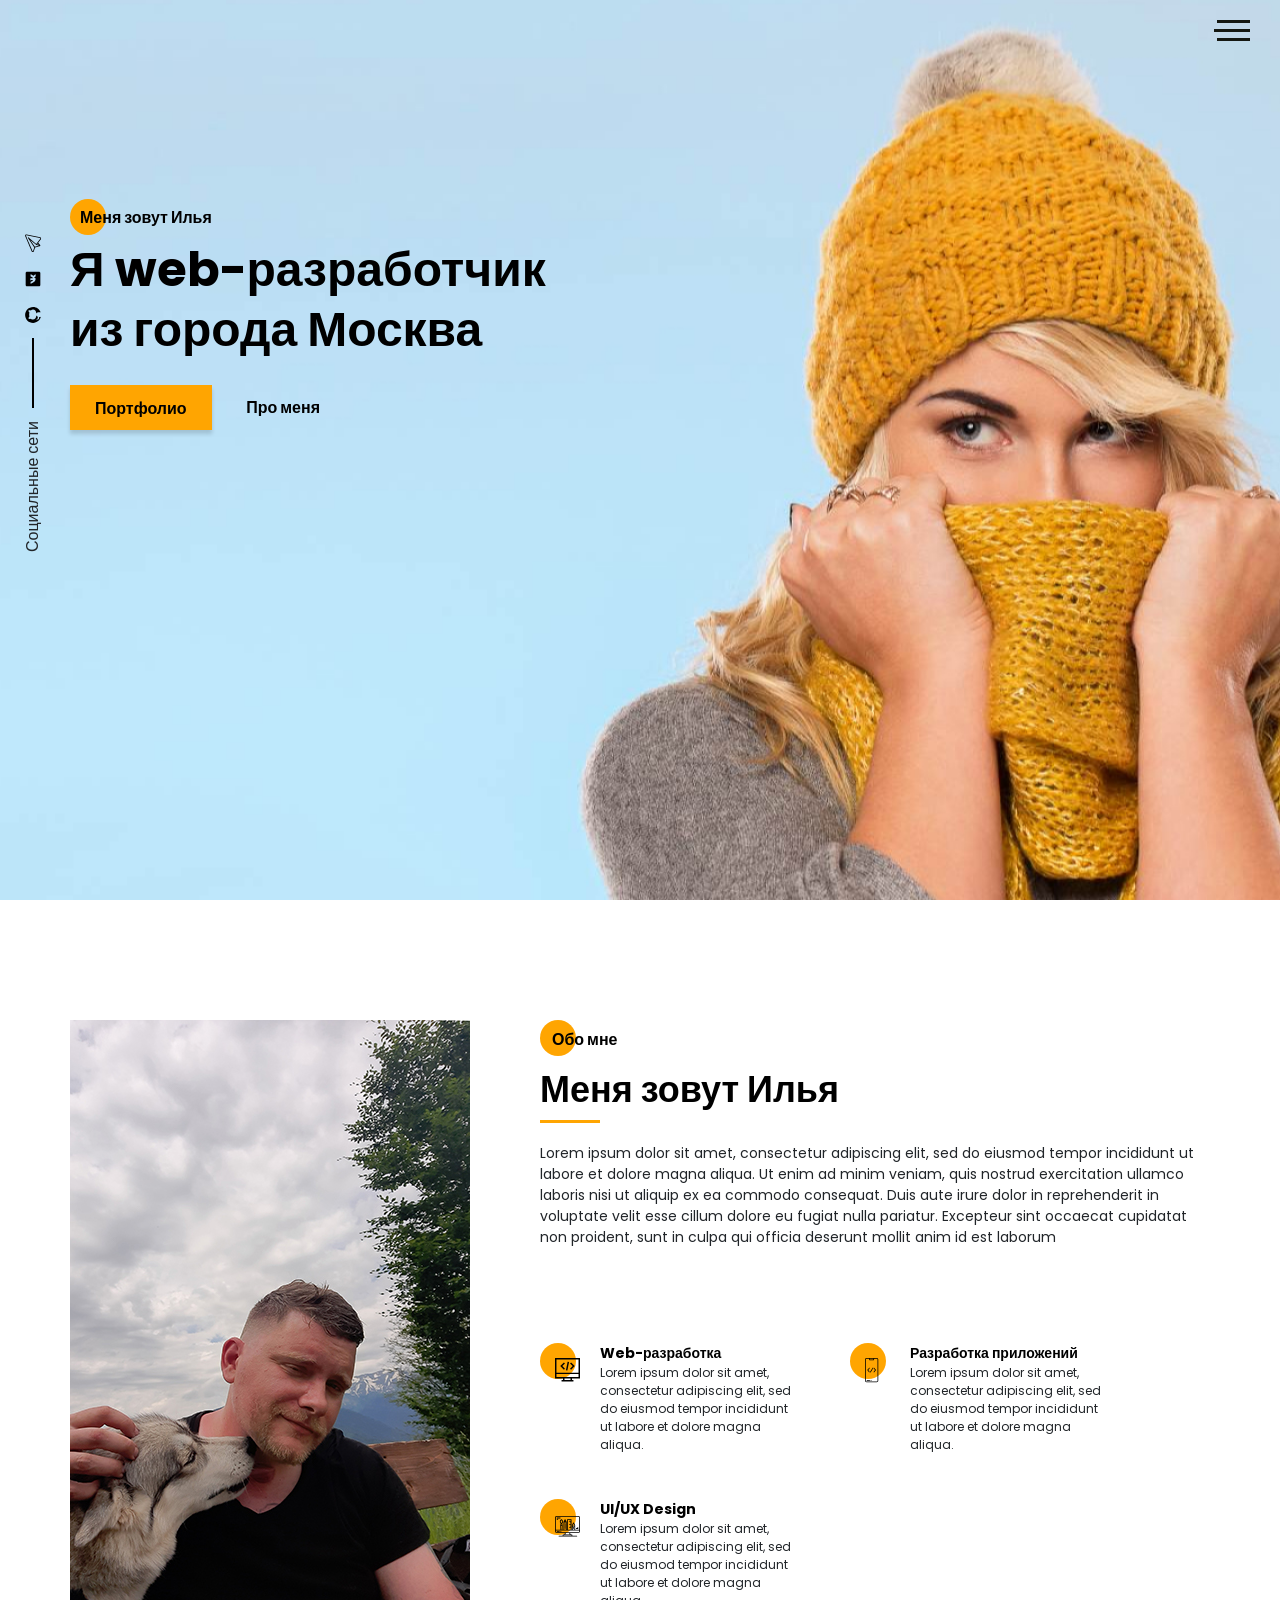
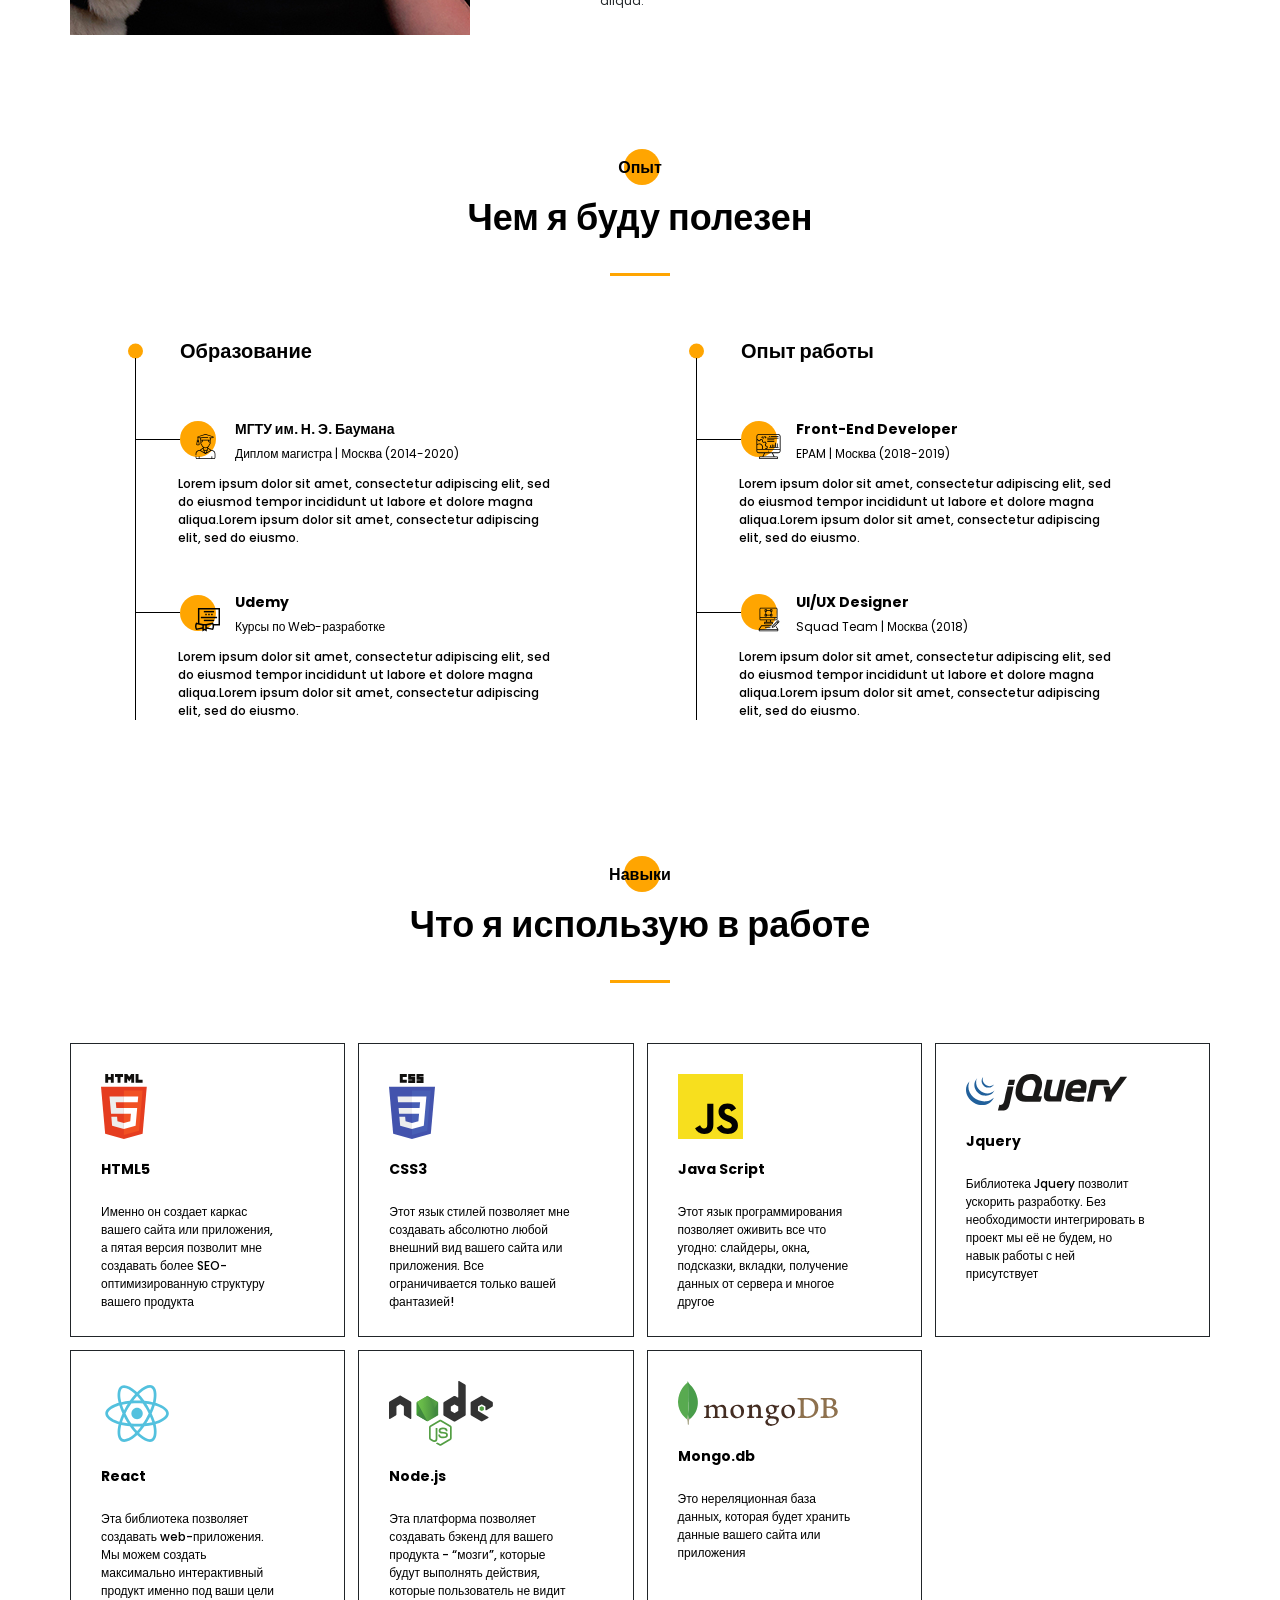
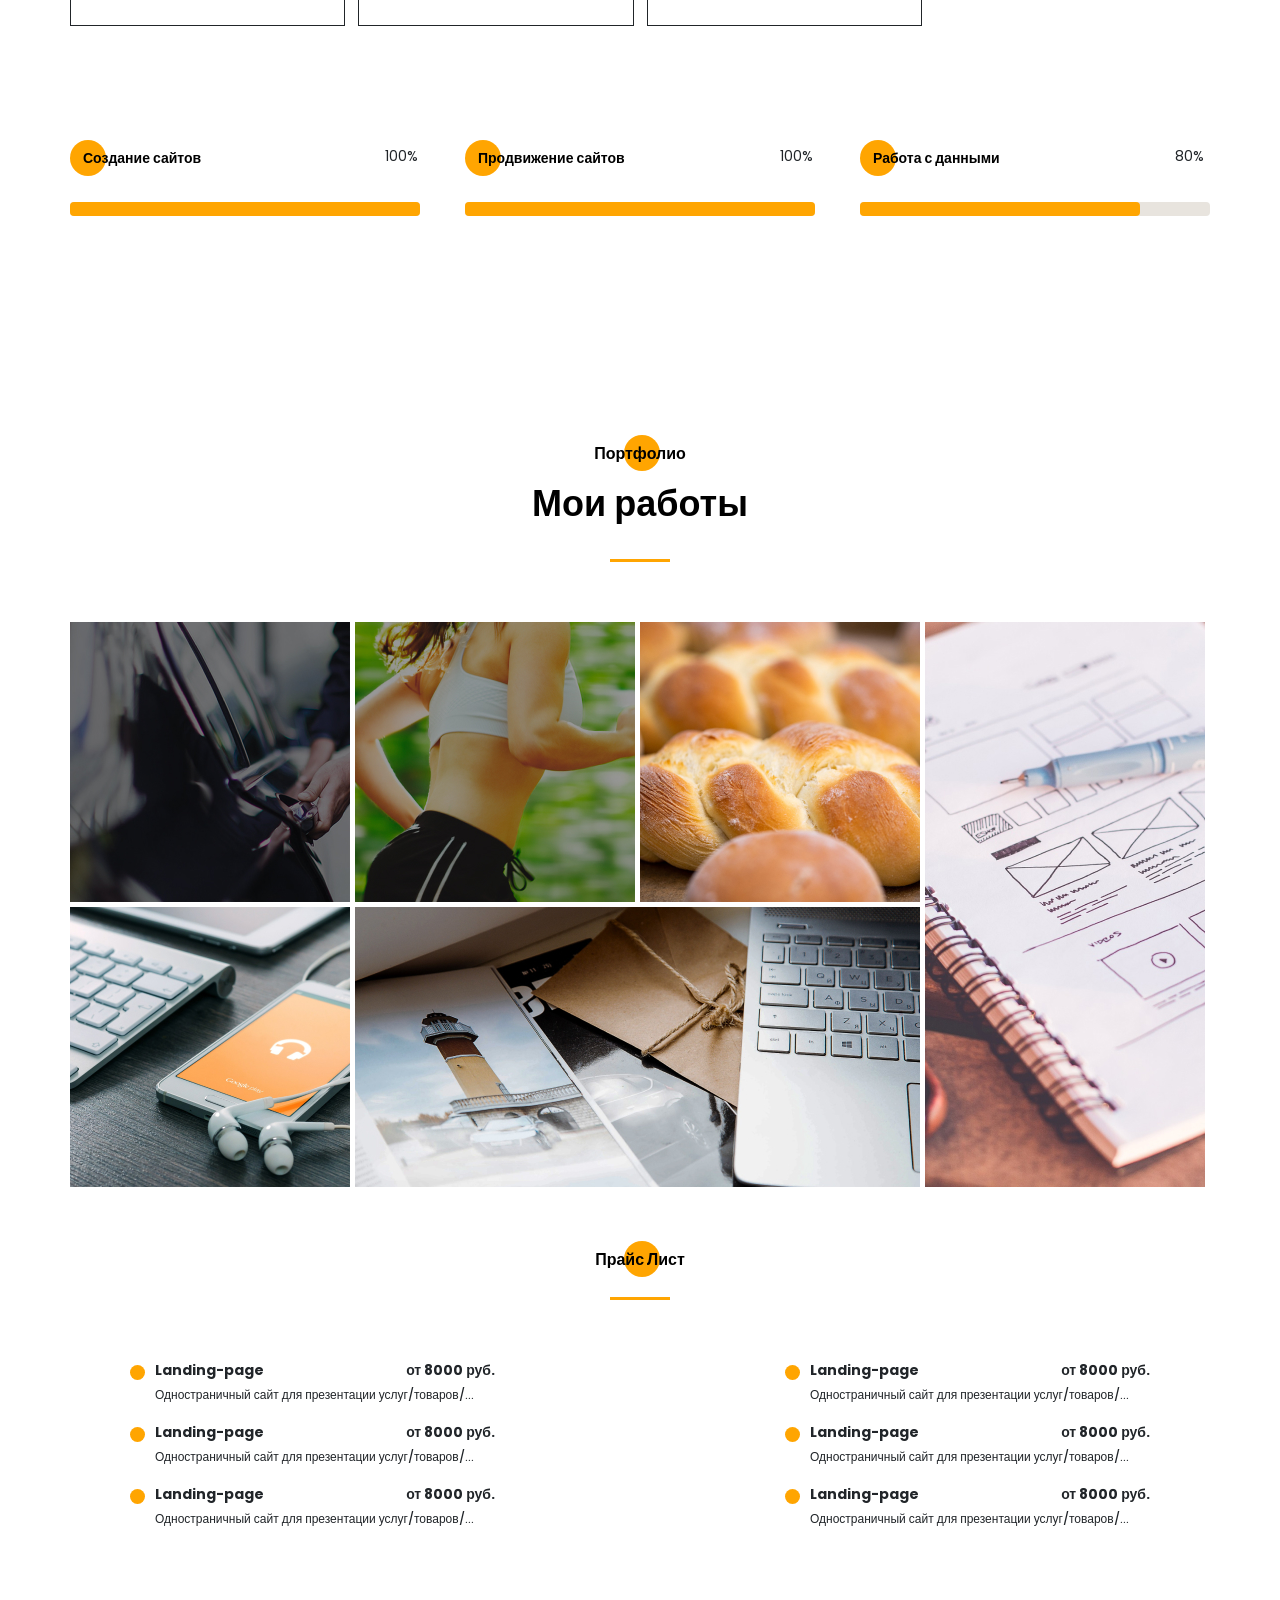
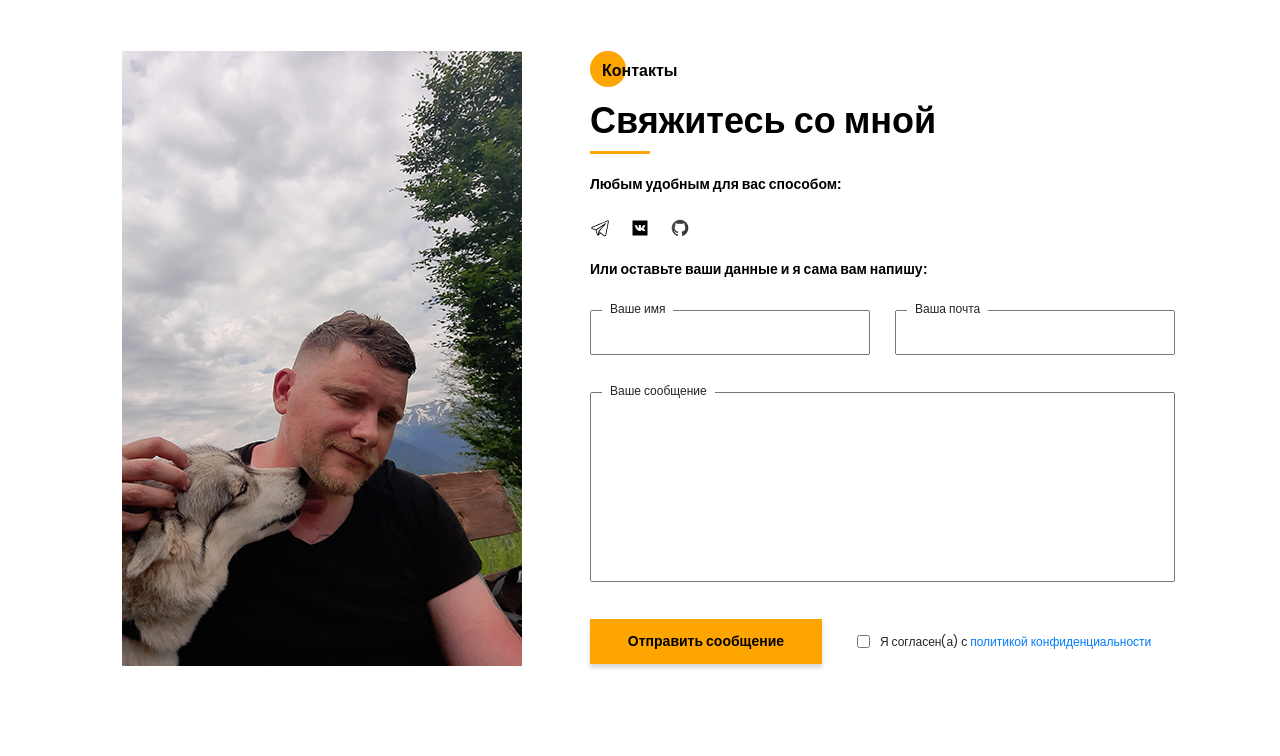
<file: src/index.html>
<!DOCTYPE html>
<html lang="ru" xmlns: xmlns:>
<head>
    <meta charset="UTF-8">
    <meta name="viewport" content="width=device-width, initial-scale=1.0">
    <meta http-equiv="X-UA-Compatible" content="ie=edge">
    <title>Portfolio</title>
    <meta name="title" content="Мое портфолио">
    <meta name="description" content="Здесь вы сможете ознакомиться с моими работами и узнать больше обо мне">

    <!-- Open Graph / Facebook -->
    <meta property="og:type" content="website">
    <meta property="og:url" content="https://metatags.io/">
    <meta property="og:title" content="Мое портфолио">
    <meta property="og:description" content="Здесь вы сможете ознакомиться с моими работами и узнать больше обо мне">
    <meta property="og:image"
          content="https://metatags.io/assets/meta-tags-16a33a6a8531e519cc0936fbba0ad904e52d35f34a46c97a2c9f6f7dd7d336f2.png">

    <!-- Twitter -->
    <meta property="twitter:card" content="summary_large_image">
    <meta property="twitter:url" content="https://metatags.io/">
    <meta property="twitter:title" content="Мое портфолио">
    <meta property="twitter:description"
          content="Здесь вы сможете ознакомиться с моими работами и узнать больше обо мне">
    <meta property="twitter:image"
          content="https://metatags.io/assets/meta-tags-16a33a6a8531e519cc0936fbba0ad904e52d35f34a46c97a2c9f6f7dd7d336f2.png">

    <!-- Favicon  -->
    <link rel="apple-touch-icon" sizes="57x57" href="icons/favicon/apple-icon-57x57.png">
    <link rel="apple-touch-icon" sizes="60x60" href="icons/favicon/apple-icon-60x60.png">
    <link rel="apple-touch-icon" sizes="72x72" href="icons/favicon/apple-icon-72x72.png">
    <link rel="apple-touch-icon" sizes="76x76" href="icons/favicon/apple-icon-76x76.png">
    <link rel="apple-touch-icon" sizes="114x114" href="icons/favicon/apple-icon-114x114.png">
    <link rel="apple-touch-icon" sizes="120x120" href="icons/favicon/apple-icon-120x120.png">
    <link rel="apple-touch-icon" sizes="144x144" href="icons/favicon/apple-icon-144x144.png">
    <link rel="apple-touch-icon" sizes="152x152" href="icons/favicon/apple-icon-152x152.png">
    <link rel="apple-touch-icon" sizes="180x180" href="icons/favicon/apple-icon-180x180.png">
    <link rel="icon" type="image/png" sizes="192x192" href="icons/favicon/android-icon-192x192.png">
    <link rel="icon" type="image/png" sizes="32x32" href="icons/favicon/favicon-32x32.png">
    <link rel="icon" type="image/png" sizes="96x96" href="icons/favicon/favicon-96x96.png">
    <link rel="icon" type="image/png" sizes="16x16" href="icons/favicon/favicon-16x16.png">
    <link rel="manifest" href="icons/favicon/manifest.json">
    <meta name="msapplication-TileColor" content="#ffffff">
    <meta name="msapplication-TileImage" content="icons/favicon//ms-icon-144x144.png">
    <meta name="theme-color" content="#ffffff">

    <link rel="stylesheet" href="sass/stile.min.css">
</head>
<body>
<aside class="sidepanel">
    <a href="#" class="sidepanel__link "><img class="social sidepanel__rotate" src="icons/social/telegram.svg"
                                              alt="telegram"></a>
    <a href="#" class="sidepanel__link"><img class="social" src="icons/social/vk.svg" alt="VK"></a>
    <a href="#" class="sidepanel__link"><img class="social" src="icons/social/github.svg" alt="github"></a>
    <div class="sidepanel__divider"></div>
    <div class="sidepanel__text"><span>Социальные сети</span></div>
</aside>
<div class="menu">
    <div class="menu__block">
        <div class="menu__close">
            <svg width="29" height="30" viewBox="0 0 29 30" fill="none" xmlns="http://www.w3.org/2000/svg">
                <path id="Close"
                      d="M17.1568 14.5231L28.4489 3.23075C29.1837 2.49623 29.1837 1.30861 28.4489 0.574085C27.7144 -0.160437 26.5267 -0.160437 25.7922 0.574085L14.4998 11.8665L3.20781 0.574085C2.47295 -0.160437 1.28567 -0.160437 0.551149 0.574085C-0.183716 1.30861 -0.183716 2.49623 0.551149 3.23075L11.8432 14.5231L0.551149 25.8155C-0.183716 26.55 -0.183716 27.7376 0.551149 28.4721C0.917206 28.8385 1.39852 29.0226 1.87948 29.0226C2.36045 29.0226 2.84141 28.8385 3.20781 28.4721L14.4998 17.1798L25.7922 28.4721C26.1586 28.8385 26.6396 29.0226 27.1205 29.0226C27.6015 29.0226 28.0825 28.8385 28.4489 28.4721C29.1837 27.7376 29.1837 26.55 28.4489 25.8155L17.1568 14.5231Z"
                      fill="black"/>
            </svg>
        </div>
        <nav>
            <ul class="menu__list">
                <li class="menu__link"><a href="#">ПРО МЕНЯ</a></li>
                <li class="menu__link"><a href="#">МОЙ ОПЫТ</a></li>
                <li class="menu__link"><a href="#">МОИ НАВЫКИ</a></li>
                <li class="menu__link"><a href="#">МОИ РАБОТЫ</a></li>
                <li class="menu__link"><a href="#">ПРАЙС-ЛИСТ</a></li>
                <li class="menu__link"><a href="#">КОНТАКТЫ</a></li>
            </ul>
        </nav>
        <div class="menu__social">
            <a href="#">
                <svg xmlns="http://www.w3.org/2000/svg" x="0px" y="0px" width="20" height="20" viewBox="0 0 50 50">
                    <path d="M 44.376953 5.9863281 C 43.889905 6.0076957 43.415817 6.1432497 42.988281 6.3144531 C 42.565113 6.4845113 40.128883 7.5243408 36.53125 9.0625 C 32.933617 10.600659 28.256963 12.603668 23.621094 14.589844 C 14.349356 18.562196 5.2382813 22.470703 5.2382812 22.470703 L 5.3046875 22.445312 C 5.3046875 22.445312 4.7547875 22.629122 4.1972656 23.017578 C 3.9185047 23.211806 3.6186028 23.462555 3.3730469 23.828125 C 3.127491 24.193695 2.9479735 24.711788 3.015625 25.259766 C 3.2532479 27.184511 5.2480469 27.730469 5.2480469 27.730469 L 5.2558594 27.734375 L 14.158203 30.78125 C 14.385177 31.538434 16.858319 39.792923 17.402344 41.541016 C 17.702797 42.507484 17.984013 43.064995 18.277344 43.445312 C 18.424133 43.635633 18.577962 43.782915 18.748047 43.890625 C 18.815627 43.933415 18.8867 43.965525 18.957031 43.994141 C 18.958531 43.994806 18.959437 43.99348 18.960938 43.994141 C 18.969579 43.997952 18.977708 43.998295 18.986328 44.001953 L 18.962891 43.996094 C 18.979231 44.002694 18.995359 44.013801 19.011719 44.019531 C 19.043456 44.030655 19.062905 44.030268 19.103516 44.039062 C 20.123059 44.395042 20.966797 43.734375 20.966797 43.734375 L 21.001953 43.707031 L 26.470703 38.634766 L 35.345703 45.554688 L 35.457031 45.605469 C 37.010484 46.295216 38.415349 45.910403 39.193359 45.277344 C 39.97137 44.644284 40.277344 43.828125 40.277344 43.828125 L 40.310547 43.742188 L 46.832031 9.7519531 C 46.998903 8.9915162 47.022612 8.334202 46.865234 7.7402344 C 46.707857 7.1462668 46.325492 6.6299361 45.845703 6.34375 C 45.365914 6.0575639 44.864001 5.9649605 44.376953 5.9863281 z M 44.429688 8.0195312 C 44.627491 8.0103707 44.774102 8.032983 44.820312 8.0605469 C 44.866523 8.0881109 44.887272 8.0844829 44.931641 8.2519531 C 44.976011 8.419423 45.000036 8.7721605 44.878906 9.3242188 L 44.875 9.3359375 L 38.390625 43.128906 C 38.375275 43.162926 38.240151 43.475531 37.931641 43.726562 C 37.616914 43.982653 37.266874 44.182554 36.337891 43.792969 L 26.632812 36.224609 L 26.359375 36.009766 L 26.353516 36.015625 L 23.451172 33.837891 L 39.761719 14.648438 A 1.0001 1.0001 0 0 0 38.974609 13 A 1.0001 1.0001 0 0 0 38.445312 13.167969 L 14.84375 28.902344 L 5.9277344 25.849609 C 5.9277344 25.849609 5.0423771 25.356927 5 25.013672 C 4.99765 24.994652 4.9871961 25.011869 5.0332031 24.943359 C 5.0792101 24.874869 5.1948546 24.759225 5.3398438 24.658203 C 5.6298218 24.456159 5.9609375 24.333984 5.9609375 24.333984 L 5.9941406 24.322266 L 6.0273438 24.308594 C 6.0273438 24.308594 15.138894 20.399882 24.410156 16.427734 C 29.045787 14.44166 33.721617 12.440122 37.318359 10.902344 C 40.914175 9.3649615 43.512419 8.2583658 43.732422 8.1699219 C 43.982886 8.0696253 44.231884 8.0286918 44.429688 8.0195312 z M 33.613281 18.792969 L 21.244141 33.345703 L 21.238281 33.351562 A 1.0001 1.0001 0 0 0 21.183594 33.423828 A 1.0001 1.0001 0 0 0 21.128906 33.507812 A 1.0001 1.0001 0 0 0 20.998047 33.892578 A 1.0001 1.0001 0 0 0 20.998047 33.900391 L 19.386719 41.146484 C 19.35993 41.068197 19.341173 41.039555 19.3125 40.947266 L 19.3125 40.945312 C 18.800713 39.30085 16.467362 31.5161 16.144531 30.439453 L 33.613281 18.792969 z M 22.640625 35.730469 L 24.863281 37.398438 L 21.597656 40.425781 L 22.640625 35.730469 z"></path>
                </svg>
            </a>
            <a href="#">
                <svg xmlns="http://www.w3.org/2000/svg" x="0px" y="0px" width="20" height="20" viewBox="0 0 24 24">
                    <path d="M21,3H3v18h18V3z M17.907,15.684l-1.735,0.024c0,0-0.374,0.073-0.864-0.265c-0.649-0.446-1.261-1.606-1.738-1.455 c-0.484,0.154-0.469,1.198-0.469,1.198s0.004,0.184-0.107,0.304c-0.12,0.129-0.355,0.116-0.355,0.116h-0.777 c0,0-1.714,0.142-3.225-1.433c-1.646-1.717-3.1-5.106-3.1-5.106S5.452,8.853,5.543,8.744C5.646,8.623,5.924,8.62,5.924,8.62 l1.857-0.009c0,0,0.175,0.031,0.301,0.123c0.103,0.076,0.162,0.219,0.162,0.219s0.3,0.761,0.698,1.45 c0.776,1.343,1.137,1.637,1.4,1.493c0.384-0.21,0.269-1.898,0.269-1.898s0.007-0.613-0.193-0.886 C10.262,8.899,9.969,8.836,9.84,8.82c-0.105-0.014,0.066-0.257,0.289-0.367c0.334-0.163,0.925-0.173,1.622-0.166 c0.543,0.006,0.7,0.039,0.912,0.091c0.641,0.155,0.423,0.753,0.423,2.188c0,0.46-0.083,1.106,0.248,1.319 c0.143,0.092,0.491,0.014,1.36-1.466c0.413-0.702,0.722-1.527,0.722-1.527s0.068-0.147,0.173-0.21 c0.108-0.065,0.253-0.045,0.253-0.045l1.955-0.012c0,0,0.587-0.071,0.683,0.196c0.1,0.279-0.219,0.93-1.018,1.995 c-1.311,1.75-1.457,1.587-0.368,2.599c1.04,0.967,1.255,1.437,1.291,1.496C18.815,15.627,17.907,15.684,17.907,15.684z"></path>
                </svg>
            </a>
            <a href="#">
                <svg xmlns="http://www.w3.org/2000/svg" x="0px" y="0px" width="20" height="20" viewBox="0 0 48 48">
                    <linearGradient id="rL2wppHyxHVbobwndsT6Ca_AZOZNnY73haj_gr1" x1="4" x2="44" y1="23.508" y2="23.508"
                                    gradientUnits="userSpaceOnUse">
                        <stop offset="0" stop-color="#4c4c4c"></stop>
                        <stop offset="1" stop-color="#343434"></stop>
                    </linearGradient>
                    <path fill="url(#rL2wppHyxHVbobwndsT6Ca_AZOZNnY73haj_gr1)"
                          d="M24,4C12.954,4,4,12.954,4,24c0,8.887,5.801,16.411,13.82,19.016h12.36	C38.199,40.411,44,32.887,44,24C44,12.954,35.046,4,24,4z"></path>
                    <path d="M30.01,41.996L30,36.198c0-0.939-0.22-1.856-0.642-2.687c5.641-1.133,8.386-4.468,8.386-10.177	c0-2.255-0.665-4.246-1.976-5.92c0.1-0.317,0.174-0.645,0.22-0.981c0.188-1.369-0.023-2.264-0.193-2.984l-0.027-0.116	c-0.186-0.796-0.409-1.364-0.418-1.388l-0.111-0.282l-0.111-0.282l-0.302-0.032l-0.303-0.032c0,0-0.199-0.021-0.501-0.021	c-0.419,0-1.04,0.042-1.627,0.241l-0.196,0.066c-0.74,0.249-1.439,0.485-2.417,1.069c-0.286,0.171-0.599,0.366-0.934,0.584	C27.334,12.881,25.705,12.69,24,12.69c-1.722,0-3.365,0.192-4.889,0.571c-0.339-0.22-0.654-0.417-0.942-0.589	c-0.978-0.584-1.677-0.819-2.417-1.069l-0.196-0.066c-0.585-0.199-1.207-0.241-1.626-0.241c-0.302,0-0.501,0.021-0.501,0.021	l-0.302,0.032l-0.3,0.031l-0.112,0.281l-0.113,0.283c-0.01,0.026-0.233,0.594-0.419,1.391l-0.027,0.115	c-0.17,0.719-0.381,1.615-0.193,2.983c0.048,0.346,0.125,0.685,0.23,1.011c-1.285,1.666-1.936,3.646-1.936,5.89	c0,5.695,2.748,9.028,8.397,10.17c-0.194,0.388-0.345,0.798-0.452,1.224c-0.197,0.067-0.378,0.112-0.538,0.137	c-0.238,0.036-0.487,0.054-0.739,0.054c-0.686,0-1.225-0.134-1.435-0.259c-0.313-0.186-0.872-0.727-1.414-1.518	c-0.463-0.675-1.185-1.558-1.992-1.927c-0.698-0.319-1.437-0.502-2.029-0.502c-0.138,0-0.265,0.01-0.376,0.028	c-0.517,0.082-0.949,0.366-1.184,0.78c-0.203,0.357-0.235,0.773-0.088,1.141c0.219,0.548,0.851,0.985,1.343,1.255	c0.242,0.133,0.765,0.619,1.07,1.109c0.229,0.368,0.335,0.63,0.482,0.992c0.087,0.215,0.183,0.449,0.313,0.732	c0.47,1.022,1.937,1.924,2.103,2.023c0.806,0.483,2.161,0.638,3.157,0.683l0.123,0.003c0,0,0.001,0,0.001,0	c0.24,0,0.57-0.023,1.004-0.071v2.613c0.002,0.529-0.537,0.649-1.25,0.638l0.547,0.184C19.395,43.572,21.645,44,24,44	c2.355,0,4.605-0.428,6.703-1.176l0.703-0.262C30.695,42.538,30.016,42.422,30.01,41.996z"
                          opacity=".05"></path>
                    <path d="M30.781,42.797c-0.406,0.047-1.281-0.109-1.281-0.795v-5.804c0-1.094-0.328-2.151-0.936-3.052	c5.915-0.957,8.679-4.093,8.679-9.812c0-2.237-0.686-4.194-2.039-5.822c0.137-0.365,0.233-0.75,0.288-1.147	c0.175-1.276-0.016-2.086-0.184-2.801l-0.027-0.116c-0.178-0.761-0.388-1.297-0.397-1.319l-0.111-0.282l-0.303-0.032	c0,0-0.178-0.019-0.449-0.019c-0.381,0-0.944,0.037-1.466,0.215l-0.196,0.066c-0.714,0.241-1.389,0.468-2.321,1.024	c-0.332,0.198-0.702,0.431-1.101,0.694C27.404,13.394,25.745,13.19,24,13.19c-1.762,0-3.435,0.205-4.979,0.61	c-0.403-0.265-0.775-0.499-1.109-0.699c-0.932-0.556-1.607-0.784-2.321-1.024l-0.196-0.066c-0.521-0.177-1.085-0.215-1.466-0.215	c-0.271,0-0.449,0.019-0.449,0.019l-0.302,0.032l-0.113,0.283c-0.009,0.022-0.219,0.558-0.397,1.319l-0.027,0.116	c-0.169,0.715-0.36,1.524-0.184,2.8c0.056,0.407,0.156,0.801,0.298,1.174c-1.327,1.62-1.999,3.567-1.999,5.795	c0,5.703,2.766,8.838,8.686,9.806c-0.395,0.59-0.671,1.255-0.813,1.964c-0.33,0.13-0.629,0.216-0.891,0.256	c-0.263,0.04-0.537,0.06-0.814,0.06c-0.69,0-1.353-0.129-1.69-0.329c-0.44-0.261-1.057-0.914-1.572-1.665	c-0.35-0.51-1.047-1.417-1.788-1.755c-0.635-0.29-1.298-0.457-1.821-0.457c-0.11,0-0.21,0.008-0.298,0.022	c-0.366,0.058-0.668,0.252-0.828,0.534c-0.128,0.224-0.149,0.483-0.059,0.708c0.179,0.448,0.842,0.85,1.119,1.002	c0.335,0.184,0.919,0.744,1.254,1.284c0.251,0.404,0.37,0.697,0.521,1.067c0.085,0.209,0.178,0.437,0.304,0.712	c0.331,0.719,1.353,1.472,1.905,1.803c0.754,0.452,2.154,0.578,2.922,0.612l0.111,0.002c0.299,0,0.8-0.045,1.495-0.135v3.177	c0,0.779-0.991,0.81-1.234,0.81c-0.031,0,0.503,0.184,0.503,0.184C19.731,43.64,21.822,44,24,44c2.178,0,4.269-0.36,6.231-1.003	C30.231,42.997,30.812,42.793,30.781,42.797z"
                          opacity=".07"></path>
                    <path fill="#fff"
                          d="M36.744,23.334c0-2.31-0.782-4.226-2.117-5.728c0.145-0.325,0.296-0.761,0.371-1.309	c0.172-1.25-0.031-2-0.203-2.734s-0.375-1.25-0.375-1.25s-0.922-0.094-1.703,0.172s-1.453,0.469-2.422,1.047	c-0.453,0.27-0.909,0.566-1.27,0.806C27.482,13.91,25.785,13.69,24,13.69c-1.801,0-3.513,0.221-5.067,0.652	c-0.362-0.241-0.821-0.539-1.277-0.811c-0.969-0.578-1.641-0.781-2.422-1.047s-1.703-0.172-1.703-0.172s-0.203,0.516-0.375,1.25	s-0.375,1.484-0.203,2.734c0.077,0.562,0.233,1.006,0.382,1.333c-1.31,1.493-2.078,3.397-2.078,5.704	c0,5.983,3.232,8.714,9.121,9.435c-0.687,0.726-1.148,1.656-1.303,2.691c-0.387,0.17-0.833,0.33-1.262,0.394	c-1.104,0.167-2.271,0-2.833-0.333s-1.229-1.083-1.729-1.813c-0.422-0.616-1.031-1.331-1.583-1.583	c-0.729-0.333-1.438-0.458-1.833-0.396c-0.396,0.063-0.583,0.354-0.5,0.563c0.083,0.208,0.479,0.521,0.896,0.75	c0.417,0.229,1.063,0.854,1.438,1.458c0.418,0.674,0.5,1.063,0.854,1.833c0.249,0.542,1.101,1.219,1.708,1.583	c0.521,0.313,1.562,0.491,2.688,0.542c0.389,0.018,1.308-0.096,2.083-0.206v3.75c0,0.639-0.585,1.125-1.191,1.013	C19.756,43.668,21.833,44,24,44c2.166,0,4.243-0.332,6.19-0.984C29.585,43.127,29,42.641,29,42.002v-5.804	c0-1.329-0.527-2.53-1.373-3.425C33.473,32.071,36.744,29.405,36.744,23.334z M11.239,32.727c-0.154-0.079-0.237-0.225-0.185-0.328	c0.052-0.103,0.22-0.122,0.374-0.043c0.154,0.079,0.237,0.225,0.185,0.328S11.393,32.806,11.239,32.727z M12.451,33.482	c-0.081,0.088-0.255,0.06-0.389-0.062s-0.177-0.293-0.096-0.381c0.081-0.088,0.255-0.06,0.389,0.062S12.532,33.394,12.451,33.482z M13.205,34.732c-0.102,0.072-0.275,0.005-0.386-0.15s-0.118-0.34-0.016-0.412s0.275-0.005,0.386,0.15	C13.299,34.475,13.307,34.66,13.205,34.732z M14.288,35.673c-0.069,0.112-0.265,0.117-0.437,0.012s-0.256-0.281-0.187-0.393	c0.069-0.112,0.265-0.117,0.437-0.012S14.357,35.561,14.288,35.673z M15.312,36.594c-0.213-0.026-0.371-0.159-0.353-0.297	c0.017-0.138,0.204-0.228,0.416-0.202c0.213,0.026,0.371,0.159,0.353,0.297C15.711,36.529,15.525,36.62,15.312,36.594z M16.963,36.833c-0.227-0.013-0.404-0.143-0.395-0.289c0.009-0.146,0.2-0.255,0.427-0.242c0.227,0.013,0.404,0.143,0.395,0.289	C17.381,36.738,17.19,36.846,16.963,36.833z M18.521,36.677c-0.242,0-0.438-0.126-0.438-0.281s0.196-0.281,0.438-0.281	c0.242,0,0.438,0.126,0.438,0.281S18.762,36.677,18.521,36.677z"></path>
                </svg>
            </a>
        </div>
    </div>
    <div class="menu_overlay">

    </div>

</div>

<section class="promo">
    <div class="hamburger">
        <span></span>
        <span class="long"></span>
        <span></span>
    </div>
    <div class="container">
        <div class="title title__fz16 promo_subtitle">Меня зовут Илья</div>
        <h1 class="title title__fz48 promo__title">Я web-разработчик <br>из города Москва</h1>
        <div class="promo__btns">
            <a href="#" class="promo__link btn">Портфолио</a>
            <a href="#" class="promo__link">Про меня</a>
        </div>
    </div>
</section>

<section class="about">
    <div class="container">
        <div class="about__wrapper">
            <div class="about__photo">
                <img srcset="img/20220612_131505.jpg 300w,"
                    sizes="(max-width: 576px) 280px,
                            (min-width: 577px) 400px">
            </div>
            <div class="about__descr">
                <h2 class="title title__fz16 about__title">Обо мне</h2>
                <div class="title title__fz36 about__subtitle">Меня зовут Илья</div>
                <div class="divider"></div>
                <p class="about__text">Lorem ipsum dolor sit amet, consectetur adipiscing elit, sed do eiusmod tempor
                    incididunt ut labore et dolore magna aliqua. Ut enim ad minim veniam, quis nostrud exercitation
                    ullamco laboris nisi ut aliquip ex ea commodo consequat. Duis aute irure dolor in reprehenderit in
                    voluptate velit esse cillum dolore eu fugiat nulla pariatur. Excepteur sint occaecat cupidatat non
                    proident, sunt in culpa qui officia deserunt mollit anim id est laborum</p>
            </div>
            <div class="about__skills">
                <div class="about__skill-item">
                    <div class="about__skill-circle"><img src="icons/about_me/web_development.svg"
                                                          alt="web development"></div>
                    <div>
                        <div class="title title__fz14">Web-разработка</div>
                        <div class="about__skill-text">
                            Lorem ipsum dolor sit amet, consectetur adipiscing elit, sed do eiusmod tempor incididunt ut
                            labore et dolore magna aliqua.
                        </div>
                    </div>
                </div>
                <div class="about__skill-item">
                    <div class="about__skill-circle"><img src="icons/about_me/mobile_dev.svg" alt="mobile_dev"></div>
                    <div>
                        <div class="title title__fz14">Разработка приложений</div>
                        <div class="about__skill-text">
                            Lorem ipsum dolor sit amet, consectetur adipiscing elit, sed do eiusmod tempor incididunt ut
                            labore et dolore magna aliqua.
                        </div>
                    </div>
                </div>
                <div class="about__skill-item">
                    <div class="about__skill-circle"><img src="icons/about_me/design.svg" alt="design"></div>
                    <div>
                        <div class="title title__fz14">UI/UX Design</div>
                        <div class="about__skill-text">
                            Lorem ipsum dolor sit amet, consectetur adipiscing elit, sed do eiusmod tempor incididunt ut
                            labore et dolore magna aliqua.
                        </div>
                    </div>
                </div>
            </div>
        </div>
    </div>
</section>

<section class="resume">
    <div class="container">
        <h2 class="title title__fz16 resume_title">Опыт</h2>
        <div class="resume__subtitle title title__fz36">Чем я буду полезен</div>
        <div class="divider"></div>

        <div class="resume__wrapper">
            <div class="resume__column">
                <h3 class="title title__fz20 resume__column-title">Образование</h3>
                <ul>
                    <li>
                        <div class="resume__item">
                            <div class="resume__item-head">
                                <div class="resume__item-icon">
                                    <img src="icons/experience/university.svg" alt="university">
                                </div>
                                <h4 class="title title__fz14">МГТУ им. Н. Э. Баумана</h4>
                                <div class="resume__item-location">Диплом магистра | Москва (2014-2020)</div>
                            </div>
                            <div class="resume__item-body">Lorem ipsum dolor sit amet, consectetur adipiscing elit, sed
                                do eiusmod tempor incididunt ut labore et dolore magna aliqua.Lorem ipsum dolor sit
                                amet, consectetur adipiscing elit, sed do eiusmo.
                            </div>
                        </div>
                    </li>
                    <li>
                        <div class="resume__item">
                            <div class="resume__item-head">
                                <div class="resume__item-icon">
                                    <img src="icons/experience/courses.svg" alt="university">
                                </div>
                                <h4 class="title title__fz14">Udemy</h4>
                                <div class="resume__item-location">Курсы по Web-разработке</div>
                            </div>
                            <div class="resume__item-body">Lorem ipsum dolor sit amet, consectetur adipiscing elit, sed
                                do eiusmod tempor incididunt ut labore et dolore magna aliqua.Lorem ipsum dolor sit
                                amet, consectetur adipiscing elit, sed do eiusmo.
                            </div>
                        </div>
                    </li>
                </ul>
            </div>
            <div class="resume__row">
                <h3 class="title title__fz20 resume__column-title">Опыт работы</h3>
                <ul>
                    <li>
                        <div class="resume__item">
                            <div class="resume__item-head">
                                <div class="resume__item-icon">
                                    <img src="icons/experience/developer.svg" alt="university">
                                </div>
                                <h4 class="title title__fz14">Front-End Developer</h4>
                                <div class="resume__item-location">EPAM | Москва (2018-2019)</div>
                            </div>
                            <div class="resume__item-body">Lorem ipsum dolor sit amet, consectetur adipiscing elit, sed
                                do eiusmod tempor incididunt ut labore et dolore magna aliqua.Lorem ipsum dolor sit
                                amet, consectetur adipiscing elit, sed do eiusmo.
                            </div>
                        </div>
                    </li>
                    <li>
                        <div class="resume__item">
                            <div class="resume__item-head">
                                <div class="resume__item-icon">
                                    <img src="icons/experience/designer.svg" alt="university">
                                </div>
                                <h4 class="title title__fz14">UI/UX Designer</h4>
                                <div class="resume__item-location">Squad Team | Москва (2018)</div>
                            </div>
                            <div class="resume__item-body">Lorem ipsum dolor sit amet, consectetur adipiscing elit, sed
                                do eiusmod tempor incididunt ut labore et dolore magna aliqua.Lorem ipsum dolor sit
                                amet, consectetur adipiscing elit, sed do eiusmo.
                            </div>
                        </div>
                    </li>
                </ul>
            </div>
        </div>

    </div>
</section>

<section class="works">
    <div class="container">
        <h2 class="title title__fz16 resume_title">Навыки</h2>
        <div class="resume__subtitle title title__fz36">Что я использую в работе</div>
        <div class="works__divider"></div>
        <div class="works__wrapper">
            <div class="works__skills">
                <div class="works__item_img">
                    <img src="icons/skills/html5.svg" alt="html5">
                </div>
                <h4>HTML5</h4>
                <div class="works__text">
                    Именно он создает каркас вашего сайта или приложения, а пятая версия позволит мне создавать более
                    SEO-оптимизированную структуру вашего продукта
                </div>
            </div>
            <div class="works__skills">
                <div class="works__item_img">
                    <img src="icons/skills/css3.svg" alt="css3">
                </div>
                <h4>CSS3</h4>
                <div class="works__text">
                    Этот язык стилей позволяет мне создавать абсолютно любой внешний вид вашего сайта или приложения.
                    Все ограничивается только вашей фантазией!
                </div>
            </div>
            <div class="works__skills">
                <div class="works__item_img">
                    <img src="icons/skills/js.svg" alt="js">
                </div>
                <h4>Java Script</h4>
                <div class="works__text">
                    Этот язык программирования позволяет оживить все что угодно: слайдеры, окна, подсказки, вкладки,
                    получение данных от сервера и многое другое
                </div>
            </div>
            <div class="works__skills">
                <div class="works__item_img">
                    <img src="icons/skills/jquery.svg" alt="Jquery">
                </div>
                <h4>Jquery</h4>
                <div class="works__text">
                    Библиотека Jquery позволит ускорить разработку. Без необходимости интегрировать в проект мы её не
                    будем, но навык работы с ней присутствует
                </div>
            </div>
            <div class="works__skills">
                <div class="works__item_img">
                    <img src="icons/skills/react.svg" alt="React">
                </div>
                <h4>React</h4>
                <div class="works__text">
                    Эта библиотека позволяет создавать web-приложения. Мы можем создать максимально интерактивный
                    продукт именно под ваши цели
                </div>
            </div>
            <div class="works__skills">
                <div class="works__item_img">
                    <img src="icons/skills/node.js.svg" alt="Node.js">
                </div>
                <h4>Node.js</h4>
                <div class="works__text">
                    Эта платформа позволяет создавать бэкенд для вашего продукта - “мозги”, которые будут выполнять
                    действия, которые пользователь не видит
                </div>
            </div>
            <div class="works__skills">
                <div class="works__item_img">
                    <img src="icons/skills/mongo.db.svg" alt="mongo.db">
                </div>
                <h4>Mongo.db</h4>
                <div class="works__text">
                    Это нереляционная база данных, которая будет хранить данные вашего сайта или приложения
                </div>
            </div>
        </div>
        <div class="works__ratings">

            <div class="works__ratings_item">
                <div class="title title__fz14 works__ratings_title">Создание сайтов</div>
                <div class="works__ratings_counter">100%</div>
                <div class="works__ratings_line"><span></span></div>
            </div>
            <div class="works__ratings_item">
                <div class="title title__fz14 works__ratings_title">Продвижение сайтов</div>
                <div class="works__ratings_counter">100%</div>
                <div class="works__ratings_line"><span></span></div>
            </div>
            <div class="works__ratings_item">
                <div class="title title__fz14 works__ratings_title">Работа с данными</div>
                <div class="works__ratings_counter">80%</div>
                <div class="works__ratings_line"><span></span></div>
            </div>
        </div>
    </div>
</section>

<section class="portfolio">
    <div class="container">
        <h2 class="title title__fz16 portfolio_title">Портфолио</h2>
        <div class="title title__fz36 portfolio_subtitle">Мои работы</div>
        <div class="works__divider"></div>

        <div class="portfolio__wrapper">
            <a href="#" class="portfolio__item"><img src="img/works/uber.jpg" alt="uber"></a>
            <a href="#" class="portfolio__item"><img src="img/works/pulse.jpg" alt="pulse"></a>
            <a href="#" class="portfolio__item"><img src="img/works/bread.jpg" alt="bread"></a>
            <a href="#" class="portfolio__item vertical"><img src="img/works/plans.jpg" alt="plans"></a>
            <a href="#" class="portfolio__item"><img src="img/works/ipad.jpg" alt="ipad"></a>
            <a href="#" class="portfolio__item horizontal"><img src="img/works/mac.jpg" alt="mac"></a>
        </div>
    </div>
</section>

<section class="price">
    <div class="container">
        <h2 class="title title__fz16 price_title">Прайс Лист</h2>
        <div class="price__divider"></div>

        <div class="price__wrapper">
            <div class="price__item">
                <div class="price__type">Landing-page</div>
                <div class="price__count">от 8000 руб.</div>
                <div class="price__descr">Одностраничный сайт для презентации услуг/товаров/...</div>
            </div>
            <div class="price__item">
                <div class="price__type">Landing-page</div>
                <div class="price__count">от 8000 руб.</div>
                <div class="price__descr">Одностраничный сайт для презентации услуг/товаров/...</div>
            </div>
            <div class="price__item">
                <div class="price__type">Landing-page</div>
                <div class="price__count">от 8000 руб.</div>
                <div class="price__descr">Одностраничный сайт для презентации услуг/товаров/...</div>
            </div>
            <div class="price__item">
                <div class="price__type">Landing-page</div>
                <div class="price__count">от 8000 руб.</div>
                <div class="price__descr">Одностраничный сайт для презентации услуг/товаров/...</div>
            </div>
            <div class="price__item">
                <div class="price__type">Landing-page</div>
                <div class="price__count">от 8000 руб.</div>
                <div class="price__descr">Одностраничный сайт для презентации услуг/товаров/...</div>
            </div>
            <div class="price__item">
                <div class="price__type">Landing-page</div>
                <div class="price__count">от 8000 руб.</div>
                <div class="price__descr">Одностраничный сайт для презентации услуг/товаров/...</div>
            </div>

        </div>

    </div>
</section>

<section class="contacts">
    <div class="container">
        <div class="contacts__wrapper">
            <div class="contacts__photo">
                <img src="img/20220612_131505.jpg" alt="photo">
            </div>
            <div class="contacts__descr">
                <h2 class="title title__fz16 contacts__title">Контакты</h2>
                <div class="title title__fz36 contacts__subtitle">Свяжитесь со мной</div>
                <div class="divider"></div>
                <div class="title title__fz14 contacts_title">Любым удобным для вас способом:</div>
                <div class="contacts__social">
                    <a href="">
                        <svg xmlns="http://www.w3.org/2000/svg" x="0px" y="0px" width="20" height="20"
                             viewBox="0 0 50 50">
                            <path d="M 44.376953 5.9863281 C 43.889905 6.0076957 43.415817 6.1432497 42.988281 6.3144531 C 42.565113 6.4845113 40.128883 7.5243408 36.53125 9.0625 C 32.933617 10.600659 28.256963 12.603668 23.621094 14.589844 C 14.349356 18.562196 5.2382813 22.470703 5.2382812 22.470703 L 5.3046875 22.445312 C 5.3046875 22.445312 4.7547875 22.629122 4.1972656 23.017578 C 3.9185047 23.211806 3.6186028 23.462555 3.3730469 23.828125 C 3.127491 24.193695 2.9479735 24.711788 3.015625 25.259766 C 3.2532479 27.184511 5.2480469 27.730469 5.2480469 27.730469 L 5.2558594 27.734375 L 14.158203 30.78125 C 14.385177 31.538434 16.858319 39.792923 17.402344 41.541016 C 17.702797 42.507484 17.984013 43.064995 18.277344 43.445312 C 18.424133 43.635633 18.577962 43.782915 18.748047 43.890625 C 18.815627 43.933415 18.8867 43.965525 18.957031 43.994141 C 18.958531 43.994806 18.959437 43.99348 18.960938 43.994141 C 18.969579 43.997952 18.977708 43.998295 18.986328 44.001953 L 18.962891 43.996094 C 18.979231 44.002694 18.995359 44.013801 19.011719 44.019531 C 19.043456 44.030655 19.062905 44.030268 19.103516 44.039062 C 20.123059 44.395042 20.966797 43.734375 20.966797 43.734375 L 21.001953 43.707031 L 26.470703 38.634766 L 35.345703 45.554688 L 35.457031 45.605469 C 37.010484 46.295216 38.415349 45.910403 39.193359 45.277344 C 39.97137 44.644284 40.277344 43.828125 40.277344 43.828125 L 40.310547 43.742188 L 46.832031 9.7519531 C 46.998903 8.9915162 47.022612 8.334202 46.865234 7.7402344 C 46.707857 7.1462668 46.325492 6.6299361 45.845703 6.34375 C 45.365914 6.0575639 44.864001 5.9649605 44.376953 5.9863281 z M 44.429688 8.0195312 C 44.627491 8.0103707 44.774102 8.032983 44.820312 8.0605469 C 44.866523 8.0881109 44.887272 8.0844829 44.931641 8.2519531 C 44.976011 8.419423 45.000036 8.7721605 44.878906 9.3242188 L 44.875 9.3359375 L 38.390625 43.128906 C 38.375275 43.162926 38.240151 43.475531 37.931641 43.726562 C 37.616914 43.982653 37.266874 44.182554 36.337891 43.792969 L 26.632812 36.224609 L 26.359375 36.009766 L 26.353516 36.015625 L 23.451172 33.837891 L 39.761719 14.648438 A 1.0001 1.0001 0 0 0 38.974609 13 A 1.0001 1.0001 0 0 0 38.445312 13.167969 L 14.84375 28.902344 L 5.9277344 25.849609 C 5.9277344 25.849609 5.0423771 25.356927 5 25.013672 C 4.99765 24.994652 4.9871961 25.011869 5.0332031 24.943359 C 5.0792101 24.874869 5.1948546 24.759225 5.3398438 24.658203 C 5.6298218 24.456159 5.9609375 24.333984 5.9609375 24.333984 L 5.9941406 24.322266 L 6.0273438 24.308594 C 6.0273438 24.308594 15.138894 20.399882 24.410156 16.427734 C 29.045787 14.44166 33.721617 12.440122 37.318359 10.902344 C 40.914175 9.3649615 43.512419 8.2583658 43.732422 8.1699219 C 43.982886 8.0696253 44.231884 8.0286918 44.429688 8.0195312 z M 33.613281 18.792969 L 21.244141 33.345703 L 21.238281 33.351562 A 1.0001 1.0001 0 0 0 21.183594 33.423828 A 1.0001 1.0001 0 0 0 21.128906 33.507812 A 1.0001 1.0001 0 0 0 20.998047 33.892578 A 1.0001 1.0001 0 0 0 20.998047 33.900391 L 19.386719 41.146484 C 19.35993 41.068197 19.341173 41.039555 19.3125 40.947266 L 19.3125 40.945312 C 18.800713 39.30085 16.467362 31.5161 16.144531 30.439453 L 33.613281 18.792969 z M 22.640625 35.730469 L 24.863281 37.398438 L 21.597656 40.425781 L 22.640625 35.730469 z"></path>
                        </svg>
                    </a>
                    <a href="">
                        <svg xmlns="http://www.w3.org/2000/svg" x="0px" y="0px" width="20" height="20"
                             viewBox="0 0 24 24">
                            <path d="M21,3H3v18h18V3z M17.907,15.684l-1.735,0.024c0,0-0.374,0.073-0.864-0.265c-0.649-0.446-1.261-1.606-1.738-1.455 c-0.484,0.154-0.469,1.198-0.469,1.198s0.004,0.184-0.107,0.304c-0.12,0.129-0.355,0.116-0.355,0.116h-0.777 c0,0-1.714,0.142-3.225-1.433c-1.646-1.717-3.1-5.106-3.1-5.106S5.452,8.853,5.543,8.744C5.646,8.623,5.924,8.62,5.924,8.62 l1.857-0.009c0,0,0.175,0.031,0.301,0.123c0.103,0.076,0.162,0.219,0.162,0.219s0.3,0.761,0.698,1.45 c0.776,1.343,1.137,1.637,1.4,1.493c0.384-0.21,0.269-1.898,0.269-1.898s0.007-0.613-0.193-0.886 C10.262,8.899,9.969,8.836,9.84,8.82c-0.105-0.014,0.066-0.257,0.289-0.367c0.334-0.163,0.925-0.173,1.622-0.166 c0.543,0.006,0.7,0.039,0.912,0.091c0.641,0.155,0.423,0.753,0.423,2.188c0,0.46-0.083,1.106,0.248,1.319 c0.143,0.092,0.491,0.014,1.36-1.466c0.413-0.702,0.722-1.527,0.722-1.527s0.068-0.147,0.173-0.21 c0.108-0.065,0.253-0.045,0.253-0.045l1.955-0.012c0,0,0.587-0.071,0.683,0.196c0.1,0.279-0.219,0.93-1.018,1.995 c-1.311,1.75-1.457,1.587-0.368,2.599c1.04,0.967,1.255,1.437,1.291,1.496C18.815,15.627,17.907,15.684,17.907,15.684z"></path>
                        </svg>
                    </a>
                    <a href="">
                        <svg xmlns="http://www.w3.org/2000/svg" x="0px" y="0px" width="20" height="20"
                             viewBox="0 0 48 48">
                            <linearGradient id="rL2wppHyxHVbobwndsT6Ca_AZOZNnY73haj_gr1" x1="4" x2="44" y1="23.508"
                                            y2="23.508"
                                            gradientUnits="userSpaceOnUse">
                                <stop offset="0" stop-color="#4c4c4c"></stop>
                                <stop offset="1" stop-color="#343434"></stop>
                            </linearGradient>
                            <path fill="url(#rL2wppHyxHVbobwndsT6Ca_AZOZNnY73haj_gr1)"
                                  d="M24,4C12.954,4,4,12.954,4,24c0,8.887,5.801,16.411,13.82,19.016h12.36	C38.199,40.411,44,32.887,44,24C44,12.954,35.046,4,24,4z"></path>
                            <path d="M30.01,41.996L30,36.198c0-0.939-0.22-1.856-0.642-2.687c5.641-1.133,8.386-4.468,8.386-10.177	c0-2.255-0.665-4.246-1.976-5.92c0.1-0.317,0.174-0.645,0.22-0.981c0.188-1.369-0.023-2.264-0.193-2.984l-0.027-0.116	c-0.186-0.796-0.409-1.364-0.418-1.388l-0.111-0.282l-0.111-0.282l-0.302-0.032l-0.303-0.032c0,0-0.199-0.021-0.501-0.021	c-0.419,0-1.04,0.042-1.627,0.241l-0.196,0.066c-0.74,0.249-1.439,0.485-2.417,1.069c-0.286,0.171-0.599,0.366-0.934,0.584	C27.334,12.881,25.705,12.69,24,12.69c-1.722,0-3.365,0.192-4.889,0.571c-0.339-0.22-0.654-0.417-0.942-0.589	c-0.978-0.584-1.677-0.819-2.417-1.069l-0.196-0.066c-0.585-0.199-1.207-0.241-1.626-0.241c-0.302,0-0.501,0.021-0.501,0.021	l-0.302,0.032l-0.3,0.031l-0.112,0.281l-0.113,0.283c-0.01,0.026-0.233,0.594-0.419,1.391l-0.027,0.115	c-0.17,0.719-0.381,1.615-0.193,2.983c0.048,0.346,0.125,0.685,0.23,1.011c-1.285,1.666-1.936,3.646-1.936,5.89	c0,5.695,2.748,9.028,8.397,10.17c-0.194,0.388-0.345,0.798-0.452,1.224c-0.197,0.067-0.378,0.112-0.538,0.137	c-0.238,0.036-0.487,0.054-0.739,0.054c-0.686,0-1.225-0.134-1.435-0.259c-0.313-0.186-0.872-0.727-1.414-1.518	c-0.463-0.675-1.185-1.558-1.992-1.927c-0.698-0.319-1.437-0.502-2.029-0.502c-0.138,0-0.265,0.01-0.376,0.028	c-0.517,0.082-0.949,0.366-1.184,0.78c-0.203,0.357-0.235,0.773-0.088,1.141c0.219,0.548,0.851,0.985,1.343,1.255	c0.242,0.133,0.765,0.619,1.07,1.109c0.229,0.368,0.335,0.63,0.482,0.992c0.087,0.215,0.183,0.449,0.313,0.732	c0.47,1.022,1.937,1.924,2.103,2.023c0.806,0.483,2.161,0.638,3.157,0.683l0.123,0.003c0,0,0.001,0,0.001,0	c0.24,0,0.57-0.023,1.004-0.071v2.613c0.002,0.529-0.537,0.649-1.25,0.638l0.547,0.184C19.395,43.572,21.645,44,24,44	c2.355,0,4.605-0.428,6.703-1.176l0.703-0.262C30.695,42.538,30.016,42.422,30.01,41.996z"
                                  opacity=".05"></path>
                            <path d="M30.781,42.797c-0.406,0.047-1.281-0.109-1.281-0.795v-5.804c0-1.094-0.328-2.151-0.936-3.052	c5.915-0.957,8.679-4.093,8.679-9.812c0-2.237-0.686-4.194-2.039-5.822c0.137-0.365,0.233-0.75,0.288-1.147	c0.175-1.276-0.016-2.086-0.184-2.801l-0.027-0.116c-0.178-0.761-0.388-1.297-0.397-1.319l-0.111-0.282l-0.303-0.032	c0,0-0.178-0.019-0.449-0.019c-0.381,0-0.944,0.037-1.466,0.215l-0.196,0.066c-0.714,0.241-1.389,0.468-2.321,1.024	c-0.332,0.198-0.702,0.431-1.101,0.694C27.404,13.394,25.745,13.19,24,13.19c-1.762,0-3.435,0.205-4.979,0.61	c-0.403-0.265-0.775-0.499-1.109-0.699c-0.932-0.556-1.607-0.784-2.321-1.024l-0.196-0.066c-0.521-0.177-1.085-0.215-1.466-0.215	c-0.271,0-0.449,0.019-0.449,0.019l-0.302,0.032l-0.113,0.283c-0.009,0.022-0.219,0.558-0.397,1.319l-0.027,0.116	c-0.169,0.715-0.36,1.524-0.184,2.8c0.056,0.407,0.156,0.801,0.298,1.174c-1.327,1.62-1.999,3.567-1.999,5.795	c0,5.703,2.766,8.838,8.686,9.806c-0.395,0.59-0.671,1.255-0.813,1.964c-0.33,0.13-0.629,0.216-0.891,0.256	c-0.263,0.04-0.537,0.06-0.814,0.06c-0.69,0-1.353-0.129-1.69-0.329c-0.44-0.261-1.057-0.914-1.572-1.665	c-0.35-0.51-1.047-1.417-1.788-1.755c-0.635-0.29-1.298-0.457-1.821-0.457c-0.11,0-0.21,0.008-0.298,0.022	c-0.366,0.058-0.668,0.252-0.828,0.534c-0.128,0.224-0.149,0.483-0.059,0.708c0.179,0.448,0.842,0.85,1.119,1.002	c0.335,0.184,0.919,0.744,1.254,1.284c0.251,0.404,0.37,0.697,0.521,1.067c0.085,0.209,0.178,0.437,0.304,0.712	c0.331,0.719,1.353,1.472,1.905,1.803c0.754,0.452,2.154,0.578,2.922,0.612l0.111,0.002c0.299,0,0.8-0.045,1.495-0.135v3.177	c0,0.779-0.991,0.81-1.234,0.81c-0.031,0,0.503,0.184,0.503,0.184C19.731,43.64,21.822,44,24,44c2.178,0,4.269-0.36,6.231-1.003	C30.231,42.997,30.812,42.793,30.781,42.797z"
                                  opacity=".07"></path>
                            <path fill="#fff"
                                  d="M36.744,23.334c0-2.31-0.782-4.226-2.117-5.728c0.145-0.325,0.296-0.761,0.371-1.309	c0.172-1.25-0.031-2-0.203-2.734s-0.375-1.25-0.375-1.25s-0.922-0.094-1.703,0.172s-1.453,0.469-2.422,1.047	c-0.453,0.27-0.909,0.566-1.27,0.806C27.482,13.91,25.785,13.69,24,13.69c-1.801,0-3.513,0.221-5.067,0.652	c-0.362-0.241-0.821-0.539-1.277-0.811c-0.969-0.578-1.641-0.781-2.422-1.047s-1.703-0.172-1.703-0.172s-0.203,0.516-0.375,1.25	s-0.375,1.484-0.203,2.734c0.077,0.562,0.233,1.006,0.382,1.333c-1.31,1.493-2.078,3.397-2.078,5.704	c0,5.983,3.232,8.714,9.121,9.435c-0.687,0.726-1.148,1.656-1.303,2.691c-0.387,0.17-0.833,0.33-1.262,0.394	c-1.104,0.167-2.271,0-2.833-0.333s-1.229-1.083-1.729-1.813c-0.422-0.616-1.031-1.331-1.583-1.583	c-0.729-0.333-1.438-0.458-1.833-0.396c-0.396,0.063-0.583,0.354-0.5,0.563c0.083,0.208,0.479,0.521,0.896,0.75	c0.417,0.229,1.063,0.854,1.438,1.458c0.418,0.674,0.5,1.063,0.854,1.833c0.249,0.542,1.101,1.219,1.708,1.583	c0.521,0.313,1.562,0.491,2.688,0.542c0.389,0.018,1.308-0.096,2.083-0.206v3.75c0,0.639-0.585,1.125-1.191,1.013	C19.756,43.668,21.833,44,24,44c2.166,0,4.243-0.332,6.19-0.984C29.585,43.127,29,42.641,29,42.002v-5.804	c0-1.329-0.527-2.53-1.373-3.425C33.473,32.071,36.744,29.405,36.744,23.334z M11.239,32.727c-0.154-0.079-0.237-0.225-0.185-0.328	c0.052-0.103,0.22-0.122,0.374-0.043c0.154,0.079,0.237,0.225,0.185,0.328S11.393,32.806,11.239,32.727z M12.451,33.482	c-0.081,0.088-0.255,0.06-0.389-0.062s-0.177-0.293-0.096-0.381c0.081-0.088,0.255-0.06,0.389,0.062S12.532,33.394,12.451,33.482z M13.205,34.732c-0.102,0.072-0.275,0.005-0.386-0.15s-0.118-0.34-0.016-0.412s0.275-0.005,0.386,0.15	C13.299,34.475,13.307,34.66,13.205,34.732z M14.288,35.673c-0.069,0.112-0.265,0.117-0.437,0.012s-0.256-0.281-0.187-0.393	c0.069-0.112,0.265-0.117,0.437-0.012S14.357,35.561,14.288,35.673z M15.312,36.594c-0.213-0.026-0.371-0.159-0.353-0.297	c0.017-0.138,0.204-0.228,0.416-0.202c0.213,0.026,0.371,0.159,0.353,0.297C15.711,36.529,15.525,36.62,15.312,36.594z M16.963,36.833c-0.227-0.013-0.404-0.143-0.395-0.289c0.009-0.146,0.2-0.255,0.427-0.242c0.227,0.013,0.404,0.143,0.395,0.289	C17.381,36.738,17.19,36.846,16.963,36.833z M18.521,36.677c-0.242,0-0.438-0.126-0.438-0.281s0.196-0.281,0.438-0.281	c0.242,0,0.438,0.126,0.438,0.281S18.762,36.677,18.521,36.677z"></path>
                        </svg>
                    </a>
                </div>
                <div class="title title__fz14 contacts_title">Или оставьте ваши данные и я сама вам напишу:</div>

                <form action="#" class="contacts__form">
                    <div class="contacts__input">
                        <input required name="name" id="name" type="text">
                        <label for="name">Ваше имя</label>
                    </div>
                    <div class="contacts__input">
                        <input required name="email" id="email" type="email">
                        <label for="email">Ваша почта</label>
                    </div>

                    <div class="contacts__textarea">
                        <textarea name="text" id="text"></textarea>
                        <label for="text">Ваше сообщение</label>
                    </div>
                    <div class="contacts__triggers">
                        <button class="contacts__btn btn">Отправить сообщение</button>
                        <div class="contacts__polisy">
                            <input required type="checkbox">
                            <span>Я согласен(а) с <a href="policy.html">политикой конфиденциальности</a></span>
                        </div>
                    </div>
                </form>
            </div>
        </div>
    </div>
</section>

<script src="js/script.min.js"></script>
</body>
</html>
</file>
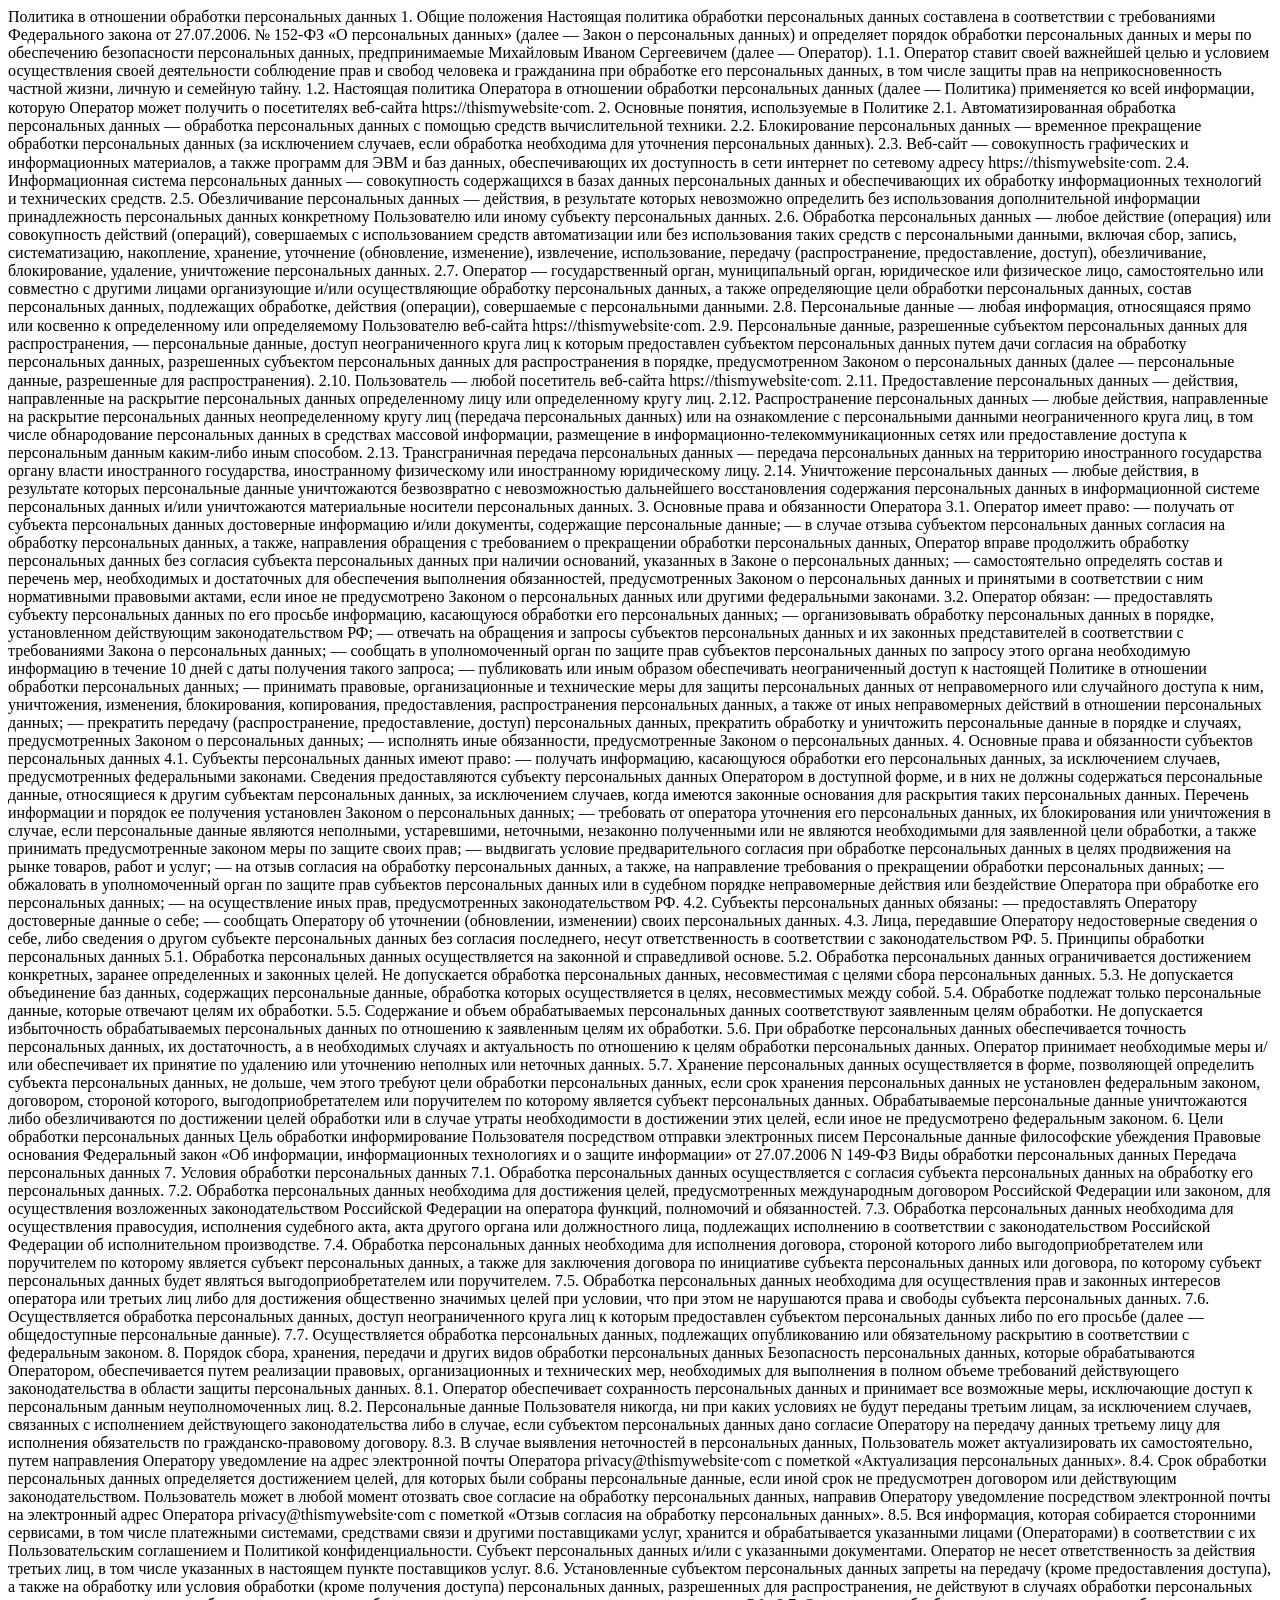
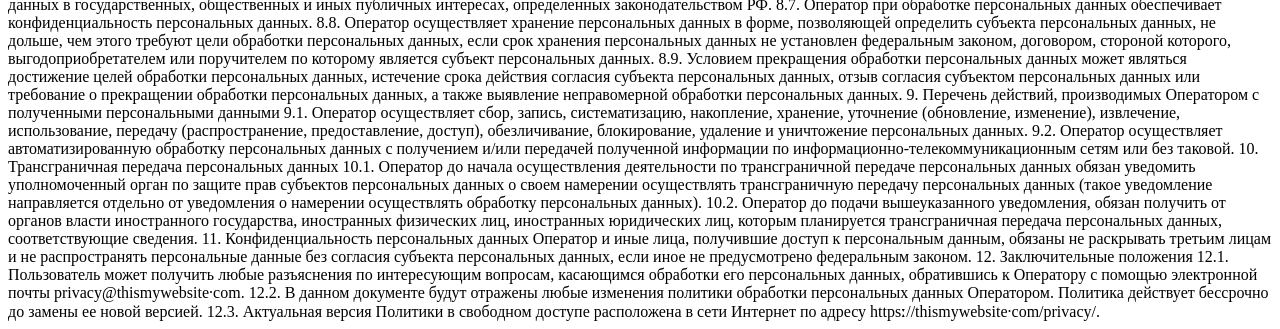
<file: src/policy.html>
<!doctype html>
<html lang=ru>
<head>
    <meta charset="UTF-8">
    <meta name="viewport"
          content="width=device-width, user-scalable=no, initial-scale=1.0, maximum-scale=1.0, minimum-scale=1.0">
    <meta http-equiv="X-UA-Compatible" content="ie=edge">
    <title>Policy</title>
</head>
<body>
Политика в отношении обработки персональных данных
1. Общие положения
Настоящая политика обработки персональных данных составлена в соответствии с требованиями Федерального закона от 27.07.2006. № 152-ФЗ «О персональных данных» (далее — Закон о персональных данных) и определяет порядок обработки персональных данных и меры по обеспечению безопасности персональных данных, предпринимаемые Михайловым Иваном Сергеевичем (далее — Оператор).
1.1. Оператор ставит своей важнейшей целью и условием осуществления своей деятельности соблюдение прав и свобод человека и гражданина при обработке его персональных данных, в том числе защиты прав на неприкосновенность частной жизни, личную и семейную тайну.
1.2. Настоящая политика Оператора в отношении обработки персональных данных (далее — Политика) применяется ко всей информации, которую Оператор может получить о посетителях веб-сайта httpsː//thismywebsite·com.
2. Основные понятия, используемые в Политике
2.1. Автоматизированная обработка персональных данных — обработка персональных данных с помощью средств вычислительной техники.
2.2. Блокирование персональных данных — временное прекращение обработки персональных данных (за исключением случаев, если обработка необходима для уточнения персональных данных).
2.3. Веб-сайт — совокупность графических и информационных материалов, а также программ для ЭВМ и баз данных, обеспечивающих их доступность в сети интернет по сетевому адресу httpsː//thismywebsite·com.
2.4. Информационная система персональных данных — совокупность содержащихся в базах данных персональных данных и обеспечивающих их обработку информационных технологий и технических средств.
2.5. Обезличивание персональных данных — действия, в результате которых невозможно определить без использования дополнительной информации принадлежность персональных данных конкретному Пользователю или иному субъекту персональных данных.
2.6. Обработка персональных данных — любое действие (операция) или совокупность действий (операций), совершаемых с использованием средств автоматизации или без использования таких средств с персональными данными, включая сбор, запись, систематизацию, накопление, хранение, уточнение (обновление, изменение), извлечение, использование, передачу (распространение, предоставление, доступ), обезличивание, блокирование, удаление, уничтожение персональных данных.
2.7. Оператор — государственный орган, муниципальный орган, юридическое или физическое лицо, самостоятельно или совместно с другими лицами организующие и/или осуществляющие обработку персональных данных, а также определяющие цели обработки персональных данных, состав персональных данных, подлежащих обработке, действия (операции), совершаемые с персональными данными.
2.8. Персональные данные — любая информация, относящаяся прямо или косвенно к определенному или определяемому Пользователю веб-сайта httpsː//thismywebsite·com.
2.9. Персональные данные, разрешенные субъектом персональных данных для распространения, — персональные данные, доступ неограниченного круга лиц к которым предоставлен субъектом персональных данных путем дачи согласия на обработку персональных данных, разрешенных субъектом персональных данных для распространения в порядке, предусмотренном Законом о персональных данных (далее — персональные данные, разрешенные для распространения).
2.10. Пользователь — любой посетитель веб-сайта httpsː//thismywebsite·com.
2.11. Предоставление персональных данных — действия, направленные на раскрытие персональных данных определенному лицу или определенному кругу лиц.
2.12. Распространение персональных данных — любые действия, направленные на раскрытие персональных данных неопределенному кругу лиц (передача персональных данных) или на ознакомление с персональными данными неограниченного круга лиц, в том числе обнародование персональных данных в средствах массовой информации, размещение в информационно-телекоммуникационных сетях или предоставление доступа к персональным данным каким-либо иным способом.
2.13. Трансграничная передача персональных данных — передача персональных данных на территорию иностранного государства органу власти иностранного государства, иностранному физическому или иностранному юридическому лицу.
2.14. Уничтожение персональных данных — любые действия, в результате которых персональные данные уничтожаются безвозвратно с невозможностью дальнейшего восстановления содержания персональных данных в информационной системе персональных данных и/или уничтожаются материальные носители персональных данных.
3. Основные права и обязанности Оператора
3.1. Оператор имеет право:
— получать от субъекта персональных данных достоверные информацию и/или документы, содержащие персональные данные;
— в случае отзыва субъектом персональных данных согласия на обработку персональных данных, а также, направления обращения с требованием о прекращении обработки персональных данных, Оператор вправе продолжить обработку персональных данных без согласия субъекта персональных данных при наличии оснований, указанных в Законе о персональных данных;
— самостоятельно определять состав и перечень мер, необходимых и достаточных для обеспечения выполнения обязанностей, предусмотренных Законом о персональных данных и принятыми в соответствии с ним нормативными правовыми актами, если иное не предусмотрено Законом о персональных данных или другими федеральными законами.
3.2. Оператор обязан:
— предоставлять субъекту персональных данных по его просьбе информацию, касающуюся обработки его персональных данных;
— организовывать обработку персональных данных в порядке, установленном действующим законодательством РФ;
— отвечать на обращения и запросы субъектов персональных данных и их законных представителей в соответствии с требованиями Закона о персональных данных;
— сообщать в уполномоченный орган по защите прав субъектов персональных данных по запросу этого органа необходимую информацию в течение 10 дней с даты получения такого запроса;
— публиковать или иным образом обеспечивать неограниченный доступ к настоящей Политике в отношении обработки персональных данных;
— принимать правовые, организационные и технические меры для защиты персональных данных от неправомерного или случайного доступа к ним, уничтожения, изменения, блокирования, копирования, предоставления, распространения персональных данных, а также от иных неправомерных действий в отношении персональных данных;
— прекратить передачу (распространение, предоставление, доступ) персональных данных, прекратить обработку и уничтожить персональные данные в порядке и случаях, предусмотренных Законом о персональных данных;
— исполнять иные обязанности, предусмотренные Законом о персональных данных.
4. Основные права и обязанности субъектов персональных данных
4.1. Субъекты персональных данных имеют право:
— получать информацию, касающуюся обработки его персональных данных, за исключением случаев, предусмотренных федеральными законами. Сведения предоставляются субъекту персональных данных Оператором в доступной форме, и в них не должны содержаться персональные данные, относящиеся к другим субъектам персональных данных, за исключением случаев, когда имеются законные основания для раскрытия таких персональных данных. Перечень информации и порядок ее получения установлен Законом о персональных данных;
— требовать от оператора уточнения его персональных данных, их блокирования или уничтожения в случае, если персональные данные являются неполными, устаревшими, неточными, незаконно полученными или не являются необходимыми для заявленной цели обработки, а также принимать предусмотренные законом меры по защите своих прав;
— выдвигать условие предварительного согласия при обработке персональных данных в целях продвижения на рынке товаров, работ и услуг;
— на отзыв согласия на обработку персональных данных, а также, на направление требования о прекращении обработки персональных данных;
— обжаловать в уполномоченный орган по защите прав субъектов персональных данных или в судебном порядке неправомерные действия или бездействие Оператора при обработке его персональных данных;
— на осуществление иных прав, предусмотренных законодательством РФ.
4.2. Субъекты персональных данных обязаны:
— предоставлять Оператору достоверные данные о себе;
— сообщать Оператору об уточнении (обновлении, изменении) своих персональных данных.
4.3. Лица, передавшие Оператору недостоверные сведения о себе, либо сведения о другом субъекте персональных данных без согласия последнего, несут ответственность в соответствии с законодательством РФ.
5. Принципы обработки персональных данных
5.1. Обработка персональных данных осуществляется на законной и справедливой основе.
5.2. Обработка персональных данных ограничивается достижением конкретных, заранее определенных и законных целей. Не допускается обработка персональных данных, несовместимая с целями сбора персональных данных.
5.3. Не допускается объединение баз данных, содержащих персональные данные, обработка которых осуществляется в целях, несовместимых между собой.
5.4. Обработке подлежат только персональные данные, которые отвечают целям их обработки.
5.5. Содержание и объем обрабатываемых персональных данных соответствуют заявленным целям обработки. Не допускается избыточность обрабатываемых персональных данных по отношению к заявленным целям их обработки.
5.6. При обработке персональных данных обеспечивается точность персональных данных, их достаточность, а в необходимых случаях и актуальность по отношению к целям обработки персональных данных. Оператор принимает необходимые меры и/или обеспечивает их принятие по удалению или уточнению неполных или неточных данных.
5.7. Хранение персональных данных осуществляется в форме, позволяющей определить субъекта персональных данных, не дольше, чем этого требуют цели обработки персональных данных, если срок хранения персональных данных не установлен федеральным законом, договором, стороной которого, выгодоприобретателем или поручителем по которому является субъект персональных данных. Обрабатываемые персональные данные уничтожаются либо обезличиваются по достижении целей обработки или в случае утраты необходимости в достижении этих целей, если иное не предусмотрено федеральным законом.
6. Цели обработки персональных данных
Цель обработки	информирование Пользователя посредством отправки электронных писем
Персональные данные
философские убеждения
Правовые основания
Федеральный закон «Об информации, информационных технологиях и о защите информации» от 27.07.2006 N 149-ФЗ
Виды обработки персональных данных
Передача персональных данных
7. Условия обработки персональных данных
7.1. Обработка персональных данных осуществляется с согласия субъекта персональных данных на обработку его персональных данных.
7.2. Обработка персональных данных необходима для достижения целей, предусмотренных международным договором Российской Федерации или законом, для осуществления возложенных законодательством Российской Федерации на оператора функций, полномочий и обязанностей.
7.3. Обработка персональных данных необходима для осуществления правосудия, исполнения судебного акта, акта другого органа или должностного лица, подлежащих исполнению в соответствии с законодательством Российской Федерации об исполнительном производстве.
7.4. Обработка персональных данных необходима для исполнения договора, стороной которого либо выгодоприобретателем или поручителем по которому является субъект персональных данных, а также для заключения договора по инициативе субъекта персональных данных или договора, по которому субъект персональных данных будет являться выгодоприобретателем или поручителем.
7.5. Обработка персональных данных необходима для осуществления прав и законных интересов оператора или третьих лиц либо для достижения общественно значимых целей при условии, что при этом не нарушаются права и свободы субъекта персональных данных.
7.6. Осуществляется обработка персональных данных, доступ неограниченного круга лиц к которым предоставлен субъектом персональных данных либо по его просьбе (далее — общедоступные персональные данные).
7.7. Осуществляется обработка персональных данных, подлежащих опубликованию или обязательному раскрытию в соответствии с федеральным законом.
8. Порядок сбора, хранения, передачи и других видов обработки персональных данных
Безопасность персональных данных, которые обрабатываются Оператором, обеспечивается путем реализации правовых, организационных и технических мер, необходимых для выполнения в полном объеме требований действующего законодательства в области защиты персональных данных.
8.1. Оператор обеспечивает сохранность персональных данных и принимает все возможные меры, исключающие доступ к персональным данным неуполномоченных лиц.
8.2. Персональные данные Пользователя никогда, ни при каких условиях не будут переданы третьим лицам, за исключением случаев, связанных с исполнением действующего законодательства либо в случае, если субъектом персональных данных дано согласие Оператору на передачу данных третьему лицу для исполнения обязательств по гражданско-правовому договору.
8.3. В случае выявления неточностей в персональных данных, Пользователь может актуализировать их самостоятельно, путем направления Оператору уведомление на адрес электронной почты Оператора privacy@thismywebsite·com с пометкой «Актуализация персональных данных».
8.4. Срок обработки персональных данных определяется достижением целей, для которых были собраны персональные данные, если иной срок не предусмотрен договором или действующим законодательством.
Пользователь может в любой момент отозвать свое согласие на обработку персональных данных, направив Оператору уведомление посредством электронной почты на электронный адрес Оператора privacy@thismywebsite·com с пометкой «Отзыв согласия на обработку персональных данных».
8.5. Вся информация, которая собирается сторонними сервисами, в том числе платежными системами, средствами связи и другими поставщиками услуг, хранится и обрабатывается указанными лицами (Операторами) в соответствии с их Пользовательским соглашением и Политикой конфиденциальности. Субъект персональных данных и/или с указанными документами. Оператор не несет ответственность за действия третьих лиц, в том числе указанных в настоящем пункте поставщиков услуг.
8.6. Установленные субъектом персональных данных запреты на передачу (кроме предоставления доступа), а также на обработку или условия обработки (кроме получения доступа) персональных данных, разрешенных для распространения, не действуют в случаях обработки персональных данных в государственных, общественных и иных публичных интересах, определенных законодательством РФ.
8.7. Оператор при обработке персональных данных обеспечивает конфиденциальность персональных данных.
8.8. Оператор осуществляет хранение персональных данных в форме, позволяющей определить субъекта персональных данных, не дольше, чем этого требуют цели обработки персональных данных, если срок хранения персональных данных не установлен федеральным законом, договором, стороной которого, выгодоприобретателем или поручителем по которому является субъект персональных данных.
8.9. Условием прекращения обработки персональных данных может являться достижение целей обработки персональных данных, истечение срока действия согласия субъекта персональных данных, отзыв согласия субъектом персональных данных или требование о прекращении обработки персональных данных, а также выявление неправомерной обработки персональных данных.
9. Перечень действий, производимых Оператором с полученными персональными данными
9.1. Оператор осуществляет сбор, запись, систематизацию, накопление, хранение, уточнение (обновление, изменение), извлечение, использование, передачу (распространение, предоставление, доступ), обезличивание, блокирование, удаление и уничтожение персональных данных.
9.2. Оператор осуществляет автоматизированную обработку персональных данных с получением и/или передачей полученной информации по информационно-телекоммуникационным сетям или без таковой.
10. Трансграничная передача персональных данных
10.1. Оператор до начала осуществления деятельности по трансграничной передаче персональных данных обязан уведомить уполномоченный орган по защите прав субъектов персональных данных о своем намерении осуществлять трансграничную передачу персональных данных (такое уведомление направляется отдельно от уведомления о намерении осуществлять обработку персональных данных).
10.2. Оператор до подачи вышеуказанного уведомления, обязан получить от органов власти иностранного государства, иностранных физических лиц, иностранных юридических лиц, которым планируется трансграничная передача персональных данных, соответствующие сведения.
11. Конфиденциальность персональных данных
Оператор и иные лица, получившие доступ к персональным данным, обязаны не раскрывать третьим лицам и не распространять персональные данные без согласия субъекта персональных данных, если иное не предусмотрено федеральным законом.
12. Заключительные положения
12.1. Пользователь может получить любые разъяснения по интересующим вопросам, касающимся обработки его персональных данных, обратившись к Оператору с помощью электронной почты privacy@thismywebsite·com.
12.2. В данном документе будут отражены любые изменения политики обработки персональных данных Оператором. Политика действует бессрочно до замены ее новой версией.
12.3. Актуальная версия Политики в свободном доступе расположена в сети Интернет по адресу httpsː//thismywebsite·com/privacy/.
</body>
</html>
</file>
<file: src/sass/stile.min.css>
/*!
 * Bootstrap Reboot v4.3.1 (https://getbootstrap.com/)
 * Copyright 2011-2019 The Bootstrap Authors
 * Copyright 2011-2019 Twitter, Inc.
 * Licensed under MIT (https://github.com/twbs/bootstrap/blob/master/LICENSE)
 * Forked from Normalize.css, licensed MIT (https://github.com/necolas/normalize.css/blob/master/LICENSE.md)
 */
@import url(https://fonts.googleapis.com/css2?family=Poppins:wght@500;700&display=swap);*,::after,::before{box-sizing:border-box}html{font-family:sans-serif;line-height:1.15;-webkit-text-size-adjust:100%;-webkit-tap-highlight-color:transparent}article,aside,figcaption,figure,footer,header,hgroup,main,nav,section{display:block}body{margin:0;font-family:-apple-system,BlinkMacSystemFont,"Segoe UI",Roboto,"Helvetica Neue",Arial,"Noto Sans",sans-serif,"Apple Color Emoji","Segoe UI Emoji","Segoe UI Symbol","Noto Color Emoji";font-size:1rem;font-weight:400;line-height:1.5;color:#212529;text-align:left;background-color:#fff}[tabindex="-1"]:focus{outline:0!important}hr{box-sizing:content-box;height:0;overflow:visible}dl,h1,h2,h3,h4,h5,h6,ol,p,ul{margin-top:0;margin-bottom:.5rem}dl,ol,p,ul{margin-bottom:1rem}abbr[data-original-title],abbr[title]{-webkit-text-decoration:underline dotted;text-decoration:underline dotted;cursor:help;border-bottom:0;-webkit-text-decoration-skip-ink:none;text-decoration-skip-ink:none}address{margin-bottom:1rem;font-style:normal;line-height:inherit}.resume__item-head h4,ol ol,ol ul,ul ol,ul ul{margin-bottom:0}dt{font-weight:700}dd{margin-bottom:.5rem;margin-left:0}blockquote,figure{margin:0 0 1rem}b,strong{font-weight:bolder}small{font-size:80%}sub,sup{position:relative;font-size:75%;line-height:0;vertical-align:baseline}sub{bottom:-.25em}sup{top:-.5em}a{color:#007bff;text-decoration:none;background-color:transparent}a:hover{color:#0056b3;text-decoration:underline}a:not([href]):not([tabindex]){color:inherit;text-decoration:none}a:not([href]):not([tabindex]):focus,a:not([href]):not([tabindex]):hover{color:inherit;text-decoration:none}a:not([href]):not([tabindex]):focus{outline:0}code,kbd,pre,samp{font-family:SFMono-Regular,Menlo,Monaco,Consolas,"Liberation Mono","Courier New",monospace;font-size:1em}pre{margin-top:0;margin-bottom:1rem;overflow:auto}img,svg{vertical-align:middle}img{border-style:none}svg{overflow:hidden}table{border-collapse:collapse}caption{padding-top:.75rem;padding-bottom:.75rem;color:#6c757d;text-align:left;caption-side:bottom}th{text-align:inherit}label{display:inline-block;margin-bottom:.5rem}button{border-radius:0}button:focus{outline:1px dotted;outline:5px auto -webkit-focus-ring-color}button,input,optgroup,select,textarea{margin:0;font-family:inherit;font-size:inherit;line-height:inherit}button,input{overflow:visible}button,select{text-transform:none}select{word-wrap:normal}[type=button],[type=reset],[type=submit],button{-webkit-appearance:button}[type=button]:not(:disabled),[type=reset]:not(:disabled),[type=submit]:not(:disabled),button:not(:disabled){cursor:pointer}[type=button]::-moz-focus-inner,[type=reset]::-moz-focus-inner,[type=submit]::-moz-focus-inner,button::-moz-focus-inner{padding:0;border-style:none}input[type=checkbox],input[type=radio]{box-sizing:border-box;padding:0}input[type=date],input[type=datetime-local],input[type=month],input[type=time]{-webkit-appearance:listbox}textarea{overflow:auto;resize:vertical}fieldset{min-width:0;padding:0;margin:0;border:0}legend{display:block;width:100%;max-width:100%;padding:0;margin-bottom:.5rem;font-size:1.5rem;line-height:inherit;color:inherit;white-space:normal}progress{vertical-align:baseline}[type=number]::-webkit-inner-spin-button,[type=number]::-webkit-outer-spin-button{height:auto}[type=search]{outline-offset:-2px;-webkit-appearance:none}[type=search]::-webkit-search-decoration{-webkit-appearance:none}::-webkit-file-upload-button{font:inherit;-webkit-appearance:button}output{display:inline-block}summary{display:list-item;cursor:pointer}template{display:none}[hidden]{display:none!important}.promo{min-height:100vh;position:relative;background:url(../img/main_bg.jpg)no-repeat 50%/cover;padding-top:205px}.promo__title{width:535px;margin-top:10px}.promo_subtitle{position:relative;padding-left:10px;z-index:2}.menu__link:before,.promo_subtitle:before{content:"";position:absolute;border-radius:100%}.promo_subtitle:before{width:36px;height:36px;background:#ffa501;z-index:-1;top:-25%;left:0}.promo__btns{margin-top:25px;display:flex;align-items:center;justify-content:space-between;width:250px}.promo__link,.title{color:#000;font-weight:700}.promo__link:hover{color:#000;text-decoration:none}.title{line-height:60px}.title__fz14{font-size:14px;line-height:normal}.title__fz16,.title__fz20{font-size:16px;line-height:normal}.title__fz20{font-size:20px}.title__fz48{font-size:48px}.title__fz36{font-size:36px}.btn{height:45px;background:#ffa501;box-shadow:0 4px 4px 0 rgba(0,0,0,.15);padding:12px 25px}.sidepanel{position:fixed;top:230px;left:20px;display:flex;flex-direction:column;justify-content:space-between;height:340px;z-index:3;align-items:center}.sidepanel__divider{width:2px;height:70px;background-color:#000}.sidepanel__text{height:150px;width:25px}.sidepanel__text span{transform:rotate(-90deg) translate(-30%,-260%);display:block;width:150px}.social{width:20px;height:20px}.hamburger{position:absolute;top:20px;right:30px;height:21px;display:flex;flex-direction:column;justify-content:space-between;align-items:flex-end;cursor:pointer}.hamburger span{display:block;width:33px;height:3px;background-color:#151812}.hamburger span.long{width:36px}.menu,.menu__block{transition:all .6s;z-index:10}.menu{position:fixed;top:0;left:-100%;width:100%;height:100vh;visibility:hidden;opacity:0}.menu.active{left:0;visibility:visible;opacity:1}.menu__block{position:relative;width:345px;padding-top:140px;padding-left:40px;background-color:#ffa501;height:100%}.menu__close{position:absolute;top:24px;right:25px;cursor:pointer}.menu__list{list-style-type:none;padding-left:35px}.menu__link{position:relative;margin-bottom:15px;font-size:24px;font-weight:700;line-height:normal;color:#fff}.menu__link:before{left:-35px;top:10px;width:15px;height:15px;border:1px solid #000;transition:all .7s}.menu__link:hover:before{background-color:#fff}.menu__link a{color:#fff}.menu__social{position:absolute;width:90px;display:flex;justify-content:space-between;align-items:center;bottom:50px;left:50%;transform:translateX(-50%)}.menu_overlay{position:fixed;width:100%;top:0;left:0;height:100%;background-color:#fff;opacity:.75}.about{padding-top:120px}.about__wrapper{display:grid;grid-template-columns:400px 670px;grid-template-rows:minmax(245px,auto) minmax(255px,auto);grid-auto-rows:minmax(245px,auto);column-gap:70px;row-gap:40px}.about__photo{grid-row:1/3}.about__photo img,.portfolio__item img{width:100%;height:100%;object-fit:cover}.about__descr{padding-top:6px}.about__descr .divider{margin-top:0}.about__title{position:relative;padding:1px 0 0 12px}.about__skill-circle:before,.about__title:before{content:"";width:36px;height:36px;background:#ffa501;position:absolute;border-radius:100%;z-index:-1;left:0}.about__title:before{top:-25%}.about__text{font-size:14px;line-height:normal;margin-top:20px}.about__skills{display:grid;grid-template:repeat(2,minmax(115px,auto))/repeat(2,260px);grid-auto-rows:1fr;column-gap:50px;row-gap:20px}.about__skill-item{display:grid;grid-template-columns:40px 200px;column-gap:20px}.about__skill-circle{position:relative;padding:15px 0 0 15px}.about__skill-circle:before{top:0}.about__skill-text{font-size:12px;line-height:normal}.resume{margin-top:120px}.resume_title{position:relative}.resume__column-title:before,.resume_title:before{content:"";position:absolute;border-radius:100%;z-index:-1}.resume_title:before{width:36px;height:36px;background:#ffa501;top:-6px;left:47%;transform:translateX(50%)}.resume__subtitle,.resume_title{text-align:center}.portfolio .divider,.resume .divider{margin:25px auto 0}.resume__wrapper{display:grid;padding:60px 65px 0;grid-template-columns:repeat(2,425px);column-gap:136px}.resume__column-title{position:relative;padding-left:45px}.resume__column-title:before{width:15px;height:15px;background-color:#ffa501;left:-7px;top:50%;transform:translatey(-50%)}.resume ul{list-style-type:none}.resume ul li,.resume__item{position:relative}.resume ul li:after,.resume__item:before{position:absolute;content:"";background:#000}.resume ul li:after{width:1px;height:calc(100% + 16px);top:-16px;left:0}.resume__item:before{height:1px;width:45px;top:65px}.resume__item-head{position:relative;padding:45px 0 0 100px}.resume__item-body{padding:12px 0 0 43px;color:#000;font-size:12px;font-style:normal;font-weight:500;line-height:normal}.resume__item-icon{position:absolute;left:60px;top:60px}.resume__item-icon:before{left:-15px;top:-50%}.resume__item-location{color:#000;font-size:12px;line-height:normal;margin-top:5px}.works{padding-top:126px}.works__divider{margin:25px auto 0;width:60px;height:3px;background-color:#ffa501}.works__wrapper{display:grid;grid-template-columns:repeat(4,minmax(270px,auto));column-gap:13px;margin-top:60px;row-gap:13px}.works__skills{border:1px solid}.works__item_img{padding:30px 0 20px 30px}.works h4,.works__text{padding:0 0 15px 30px;color:#000;font-size:14px;font-style:normal;font-weight:700;line-height:normal}.works__text{display:block;width:211px;font-size:12px;font-weight:500;padding:0 0 25px 30px}.works__ratings{margin-top:120px;display:grid;grid-template:repeat(2,minmax(70px,auto))/repeat(3,350px);column-gap:45px;row-gap:35px}.works__ratings_item{display:grid;grid-template:minmax(21px,auto) 14px/200px 35px;justify-content:space-between;align-content:space-between}.works__ratings_title{position:relative;padding:2px 0 0 13px}.portfolio_title:before,.resume__item-icon:before,.works__ratings_title:before{content:"";width:36px;height:36px;background:#ffa501;position:absolute;border-radius:100%;z-index:-1}.works__ratings_title:before{top:-25%;left:0}.works__ratings_counter{font-size:14px;line-height:21px}.works__ratings_line{width:350px;height:14px;background-color:#e8e4de;border-radius:4px;grid-column:1/3}.works__ratings_line span{display:block;height:100%;background-color:#ffa501;border-radius:4px}.portfolio{padding-top:120px}.portfolio_title{position:relative}.portfolio_title:before,.price_title:before{top:-6px;left:47%;transform:translateX(50%)}.portfolio_subtitle,.portfolio_title{text-align:center}.portfolio__wrapper{margin-top:60px;display:grid;grid-template:repeat(2,280px)/repeat(4,280px);grid-auto-rows:280px;gap:5px}.portfolio__wrapper .vertical{grid-row:1/3;grid-column:4/5}.portfolio__wrapper .horizontal{grid-row:2/3;grid-column:2/4}.portfolio__item img:hover{transform:scale(1.05);transition:all .6s}.price{margin-top:60px}.price_title{text-align:center;position:relative}.price_title:before{width:36px;height:36px;background:#ffa501;z-index:-1}.price .divider,.price__divider{margin:25px auto 0}.price__divider{width:60px;height:3px;background-color:#ffa501}.price__wrapper{margin-top:60px;padding:0 60px;display:grid;grid-template:repeat(3,minmax(45px,auto))/repeat(2,365px);grid-auto-rows:auto;row-gap:15px;justify-content:space-between}.price__item{position:relative;display:grid;grid-template:repeat(2,minmax(21px,auto))/repeat(2,auto);row-gap:5px;padding-left:25px}.contacts__title:before,.price__item:before,.price_title:before{content:"";position:absolute;border-radius:100%}.price__item:before{width:15px;height:15px;background-color:#ffa501;top:5px}.price__count,.price__type{font-size:14px;font-style:normal;font-weight:700;line-height:normal}.price__count{justify-self:end}.price__descr{font-size:12px;font-style:normal;font-weight:500;line-height:normal;grid-column:1/3}.contacts{padding:120px 0 90px}.contacts__wrapper{padding:0 35px 0 52px;display:grid;grid-template-columns:400px 585px;justify-content:space-between}.contacts__photo img,.contacts__social svg{width:100%}.contacts__descr{padding-top:6px}.contacts__descr .divider{margin-top:0}.contacts__title{position:relative;padding:1px 0 0 12px}.contacts__title:before{width:36px;height:36px;background:#ffa501;z-index:-1;top:-25%;left:0}.contacts_title{margin-top:20px}.contacts__social{margin-top:20px;max-width:100px;display:flex;justify-content:space-between}.contacts__form{position:relative;margin-top:30px;display:grid;grid-template:45px 190px 45px/280px 280px;justify-content:space-between;row-gap:37px}.contacts__form label{display:block;position:absolute;top:-10px;left:12px;height:18px;padding:0 8px;background-color:#fff;font-size:12px;margin-bottom:0}.contacts__triggers{grid-column:1/3;display:grid;grid-template-columns:repeat(2,auto);column-gap:35px}.contacts__polisy{font-size:12px;line-height:14px;display:flex;align-items:center}.contacts__polisy input{margin-right:10px}.contacts__input{position:relative}.contacts__input input,.contacts__textarea textarea{width:100%;height:100%;padding:0 20px;font-size:12px;font-weight:500}.contacts__textarea{position:relative;grid-column:1/3}.contacts__textarea textarea{padding:20px;resize:none}.contacts__btn{border:0;padding:12px 26px;font-size:14px;font-weight:700}@media (max-width:1200px){.container{max-width:960px;padding:0 10px}.sidepanel{display:none}.about{padding-top:80px}.about__wrapper{grid-template-columns:400px 535px;column-gap:30px}.about__skills{grid-template:repeat(2,minmax(115px,auto))/repeat(2,250px);column-gap:25px;row-gap:0}.resume__wrapper{grid-template-columns:repeat(2,390px);column-gap:65px}.works__wrapper{grid-template-columns:repeat(3,minmax(270px,auto))}.works__ratings{grid-template:repeat(2,minmax(70px,auto))/repeat(2,350px)}.portfolio__wrapper{grid-template:repeat(2,280px)/repeat(4,250px)}.contacts__wrapper{padding:0}}@media (max-width:992px){.container{max-width:720px;padding:0 10px}.container .title__fz36{font-size:23px}.container .about__wrapper{grid-template-columns:300px 380px;height:100%}.container .about__photo img{height:100%}.container .about__skills{grid-template-columns:350px;grid-auto-rows:minmax(115px,auto)}.container .about__skill-item{grid-template-columns:40px 320px;column-gap:20px}.container .resume{margin-top:55px}.container .resume__wrapper{grid-template-columns:repeat(2,345px);column-gap:65px;padding:10px}.container .works__wrapper{grid-template-columns:repeat(2,minmax(270px,auto))}.container .works__ratings{grid-template:repeat(2,minmax(70px,auto))/repeat(2,350px)}.container .portfolio__wrapper{grid-template-columns:repeat(auto-fit,250px);grid-auto-rows:280px;justify-content:center}.container .portfolio__wrapper .horizontal,.container .portfolio__wrapper .vertical{grid-row:unset;grid-column:unset}.container .price__wrapper{grid-template-columns:repeat(auto-fit,350px);padding:0}.container .contacts__wrapper{grid-template-columns:645px;padding:0 65px}.container .contacts__photo{display:none}}@media (max-width:768px){.container{max-width:510px;padding:0 10px}.container .title__fz48{font-size:21px}.container .promo__title{width:300px;line-height:39px}.container .about{padding-top:40px}.container .about__wrapper{grid-template:480px auto auto/1fr}.container .about__photo{grid-row:unset}.container .about__skills{grid-template-columns:repeat(2,240px)}.container .about__skill-item{grid-template-columns:40px 200px;column-gap:20px}.container .resume__wrapper{padding:40px 10px;grid-template-columns:repeat(2,345px);column-gap:45px}.container .contacts,.container .price{padding-top:40px}.container .contacts__photo{display:none}.container .contacts__wrapper{grid-template-columns:1fr}.container .contacts__form{grid-template:45px 190px 45px/repeat(2,250px)}}@media (max-width:576px){.container{width:100%;padding:0 10px}.container .title__48{font-size:26px}.container .title__36{font-size:24px}.container .hamburger{right:20px}.container .menu__block{width:250px;padding-left:20px}.container .promo{background:url(../img/main_bg.jpg)no-repeat 57%/cover}.container .promo__btns{margin-top:30px}.container .about__wrapper{grid-template:340px auto auto/1fr}.container .about__skills{grid-template-columns:1fr}.container .resume{margin-top:41px;padding:0}.container .resume__wrapper{grid-template:500px auto auto/1fr}.container .works__wrapper{grid-template-columns:repeat(1,minmax(270px,auto))}.container .works__ratings{grid-template:repeat(2,minmax(70px,auto))/repeat(1,300px)}.container .works__ratings_item{grid-template:minmax(21px,auto) 14px/200px 90px}.container .works__ratings_line{width:300px}.container .contacts{padding-bottom:50px}.container .contacts .title__fz48{font-size:28px}.container .contacts__form{grid-template:45px 45px 190px minmax(45px,auto)/1fr}.container .contacts__textarea{grid-column:unset;width:100%}.container .contacts__triggers{grid-column:unset;grid-template-columns:1fr;column-gap:unset;row-gap:20px}.container .contacts__btn{order:2;max-width:220px;margin:0 auto}.container .contacts__policy{width:180px;margin:0 auto;line-height:18px}}*{font-family:"Poppins",sans-serif;margin:0;padding:0}.divider{width:60px;height:3px;background-color:#ffa501;margin-top:25px}.container{max-width:1140px;margin:0 auto}
</file>
